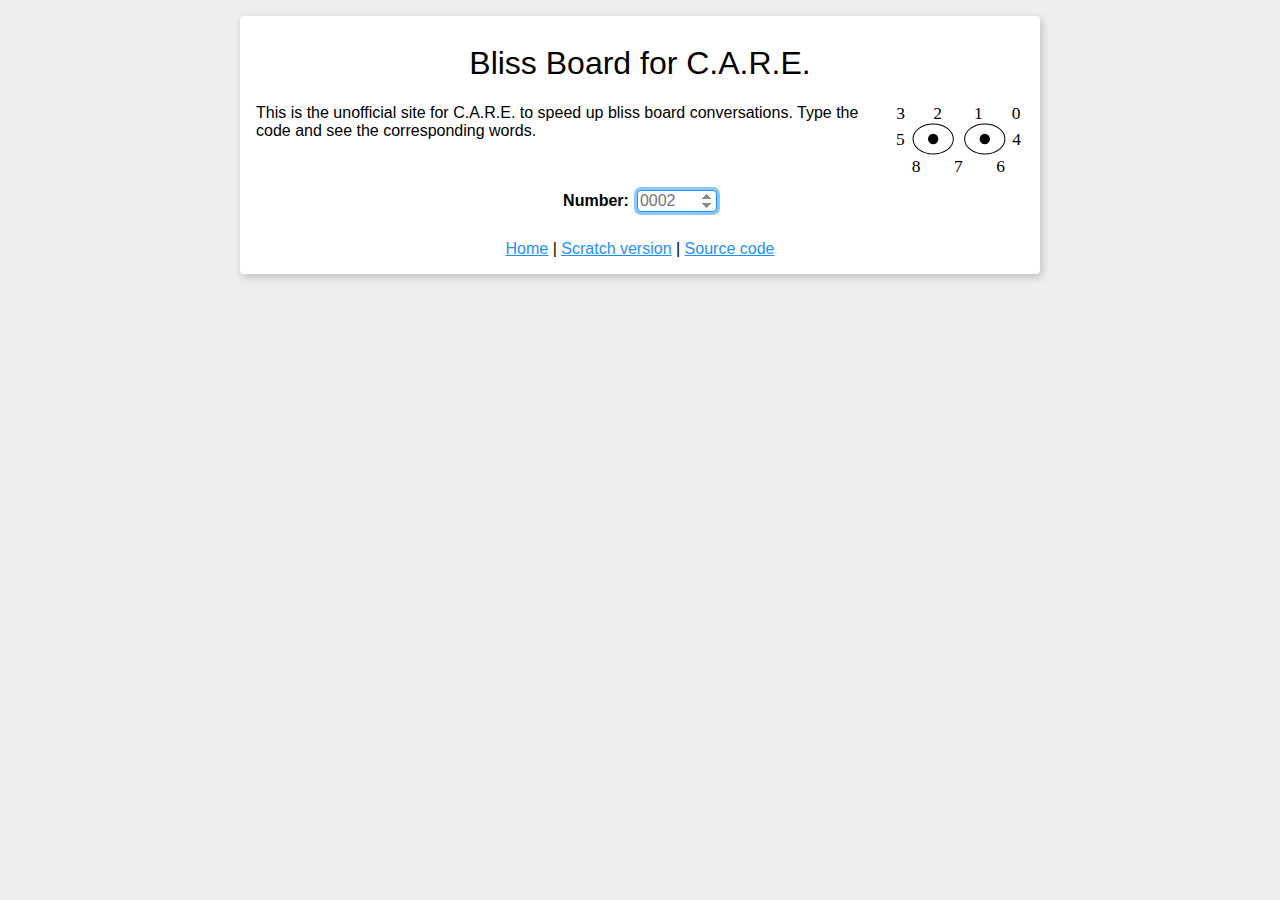
<file: index.html>
<!doctype html>
<html lang="en">
  <head>
    <meta charset="utf-8" />
    <meta name="viewport" content="width=device-width, initial-scale=1.0" />
    <link rel="stylesheet" href="style.css" />
    <title>Bliss Board for C.A.R.E.</title>
  </head>
  <body>
    <div class="content">
      <h1>Bliss Board for C.A.R.E.</h1>
      <div class="description">
        <picture>
          <source
            media="(prefers-color-scheme: dark)"
            srcset="images/eyes-dark.svg"
          />
          <img
            src="images/eyes.svg"
            alt="Eyes surrounded by the digits 0-8."
            class="eyes"
          />
        </picture>
        <p>
          This is the unofficial site for C.A.R.E. to speed up bliss board
          conversations. Type the code and see the corresponding words.
        </p>
      </div>
      <div class="inputDiv">
        <b><label for="input">Number:</label></b>
        <input
          type="number"
          id="input"
          min="0"
          max="2330"
          placeholder="0002"
          autofocus
        />
      </div>
      <h2 id="output"><noscript>Please enable JavaScript</noscript></h2>
      <fieldset id="history">
        <legend>History</legend>
        <ol reversed id="list"></ol>
      </fieldset>
      <footer>
        <a href="https://samq64.github.io">Home</a>
        | <a href="./scratch">Scratch version</a> |
        <a href="https://github.com/Samq64/blissboard">Source code</a>
      </footer>
    </div>
    <script type="module" src="script.js"></script>
  </body>
</html>
</file>
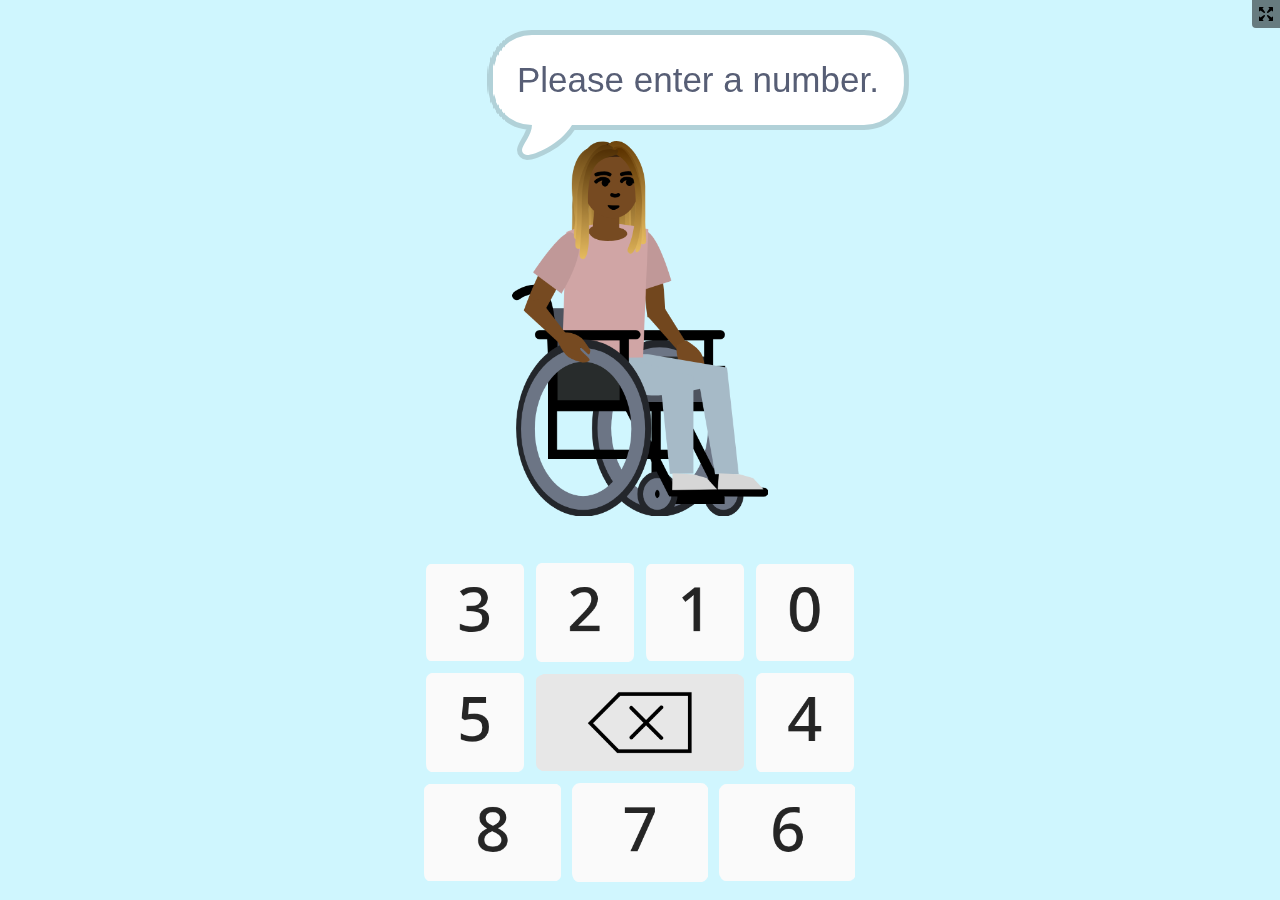
<file: scratch/index.html>
<!DOCTYPE html>
<!-- Created with https://packager.turbowarp.org/ -->
<html>
<head>
  <meta charset="utf-8">
  <meta name="viewport" content="width=device-width, initial-scale=1.0, maximum-scale=1.0, user-scalable=no">
  <!-- We only include this to explicitly loosen the CSP of various packager environments. It does not provide any security. -->
  <meta http-equiv="Content-Security-Policy" content="default-src * 'self' 'unsafe-inline' 'unsafe-eval' data: blob:">
  <title>Scratch Bliss Board for CARE</title>
  <style>
    body {
      color: #000000;
      font-family: sans-serif;
      overflow: hidden;
      margin: 0;
      padding: 0;
    }
    :root, body.is-fullscreen {
      background-color: #cff6fe;
    }
    [hidden] {
      display: none !important;
    }
    h1 {
      font-weight: normal;
    }
    a {
      color: inherit;
      text-decoration: underline;
      cursor: pointer;
    }

    #app, #loading, #error, #launch {
      position: absolute;
      top: 0;
      left: 0;
      width: 100%;
      height: 100%;
    }
    .screen {
      display: flex;
      flex-direction: column;
      align-items: center;
      justify-content: center;
      text-align: center;
      cursor: default;
      user-select: none;
      -webkit-user-select: none;
      background-color: #cff6fe;
    }
    #launch {
      background-color: rgba(0, 0, 0, 0.7);
      cursor: pointer;
    }
    .green-flag {
      width: 80px;
      height: 80px;
      padding: 16px;
      border-radius: 100%;
      background: rgba(255, 255, 255, 0.75);
      border: 3px solid hsla(0, 100%, 100%, 1);
      display: flex;
      justify-content: center;
      align-items: center;
      box-sizing: border-box;
    }
    #loading {
      
    }
    .progress-bar-outer {
      border: 1px solid currentColor;
      height: 10px;
      width: 200px;
      max-width: 200px;
    }
    .progress-bar-inner {
      height: 100%;
      width: 0;
      background-color: currentColor;
    }
    .loading-text, noscript {
      font-weight: normal;
      font-size: 36px;
      margin: 0 0 16px;
    }
    .loading-image {
      margin: 0 0 16px;
    }
    #error-message, #error-stack {
      font-family: monospace;
      max-width: 600px;
      white-space: pre-wrap;
      user-select: text;
      -webkit-user-select: text;
    }
    #error-stack {
      text-align: left;
      max-height: 200px;
      overflow: auto;
    }
    .control-button {
      width: 2rem;
      height: 2rem;
      padding: 0.375rem;
      margin-top: 0.5rem;
      margin-bottom: 0.5rem;
      user-select: none;
      -webkit-user-select: none;
      cursor: pointer;
      border: 0;
      border-radius: 4px;
    }
    .control-button-highlight:hover {
      background: #ff4c4c26;
    }
    .control-button-highlight.active {
      background: #ff4c4c59;
    }
    .fullscreen-button {
      background: white;
    }
    .standalone-fullscreen-button {
      position: absolute;
      top: 0;
      right: 0;
      background-color: rgba(0, 0, 0, 0.5);
      border-radius: 0 0 0 4px;
      padding: 4px;
      cursor: pointer;
    }
    .sc-canvas {
      cursor: auto;
    }
    .sc-monitor-root[data-opcode^="data_"] .sc-monitor-value-color {
      background-color: #ff8c1a;
    }
    .sc-monitor-row-value-outer {
      background-color: #fc662c;
    }
    .sc-monitor-row-value-editing .sc-monitor-row-value-outer {
      background-color: #e25b27;
    }
    
  </style>
  <meta name="theme-color" content="#cff6fe">
  
</head>
<body>
  <div id="app"></div>

  <div id="launch" class="screen" hidden title="Click to start">
    <div class="green-flag">
      <svg viewBox="0 0 16.63 17.5" width="42" height="44">
        <defs><style>.cls-1,.cls-2{fill:#4cbf56;stroke:#45993d;stroke-linecap:round;stroke-linejoin:round;}.cls-2{stroke-width:1.5px;}</style></defs>
        <path class="cls-1" d="M.75,2A6.44,6.44,0,0,1,8.44,2h0a6.44,6.44,0,0,0,7.69,0V12.4a6.44,6.44,0,0,1-7.69,0h0a6.44,6.44,0,0,0-7.69,0"/>
        <line class="cls-2" x1="0.75" y1="16.75" x2="0.75" y2="0.75"/>
      </svg>
    </div>
  </div>

  <div id="loading" class="screen">
    <noscript>Enable JavaScript</noscript>
    <h1 class="loading-text">Loading...</h1>
    
    <div class="progress-bar-outer"><div class="progress-bar-inner" id="loading-inner"></div></div>
  </div>

  <div id="error" class="screen" hidden>
    <h1>Error</h1>
    <details>
      <summary id="error-message"></summary>
      <p id="error-stack"></p>
    </details>
  </div>

  <script src="script.js"></script>
  <script>
    const appElement = document.getElementById('app');
    const launchScreen = document.getElementById('launch');
    const loadingScreen = document.getElementById('loading');
    const loadingInner = document.getElementById('loading-inner');
    const errorScreen = document.getElementById('error');
    const errorScreenMessage = document.getElementById('error-message');
    const errorScreenStack = document.getElementById('error-stack');

    const handleError = (error) => {
      console.error(error);
      if (!errorScreen.hidden) return;
      errorScreen.hidden = false;
      errorScreenMessage.textContent = '' + error;
      let debug = error && error.stack || 'no stack';
      debug += '\nUser agent: ' + navigator.userAgent;
      errorScreenStack.textContent = debug;
    };
    const setProgress = (progress) => {
      if (loadingInner) loadingInner.style.width = progress * 100 + '%';
    };
    const interpolate = (a, b, t) => a + t * (b - a);

    try {
      setProgress(0.1);

      const scaffolding = new Scaffolding.Scaffolding();
      scaffolding.width = 216;
      scaffolding.height = 360;
      scaffolding.resizeMode = "preserve-ratio";
      scaffolding.editableLists = false;
      scaffolding.usePackagedRuntime = true;
      scaffolding.setup();
      scaffolding.appendTo(appElement);

      const vm = scaffolding.vm;
      window.scaffolding = scaffolding;
      window.vm = scaffolding.vm;
      window.Scratch = {
        vm,
        renderer: vm.renderer,
        audioEngine: vm.runtime.audioEngine,
        bitmapAdapter: vm.runtime.v2BitmapAdapter,
        videoProvider: vm.runtime.ioDevices.video.provider
      };

      scaffolding.setUsername("player####".replace(/#/g, () => Math.floor(Math.random() * 10)));
      scaffolding.setAccentColor("#ff4c4c");

      try {
        scaffolding.addCloudProvider(new Scaffolding.Cloud.WebSocketProvider(["wss://clouddata.turbowarp.org","wss://clouddata.turbowarp.xyz"], "p4-@BlissBoard.sb3"));
      } catch (error) {
        console.error(error);
      }

      if (document.fullscreenEnabled || document.webkitFullscreenEnabled) {
        let isFullScreen = !!(document.fullscreenElement || document.webkitFullscreenElement);
        const fullscreenButton = document.createElement('img');
        fullscreenButton.draggable = false;
        fullscreenButton.className = 'control-button fullscreen-button';
        fullscreenButton.addEventListener('click', () => {
          if (isFullScreen) {
            if (document.exitFullscreen) {
              document.exitFullscreen();
            } else if (document.webkitExitFullscreen) {
              document.webkitExitFullscreen();
            }
          } else {
            if (document.body.requestFullscreen) {
              document.body.requestFullscreen();
            } else if (document.body.webkitRequestFullscreen) {
              document.body.webkitRequestFullscreen();
            }
          }
        });
        const otherControlsExist = false;
        const fillColor = otherControlsExist ? '#575E75' : '#000000';
        const updateFullScreen = () => {
          isFullScreen = !!(document.fullscreenElement || document.webkitFullscreenElement);
          document.body.classList.toggle('is-fullscreen', isFullScreen);
          if (isFullScreen) {
            fullscreenButton.src = 'data:image/svg+xml,' + encodeURIComponent('<svg width="20" height="20" xmlns="http://www.w3.org/2000/svg"><g fill="' + fillColor + '" fill-rule="evenodd"><path d="M12.662 3.65l.89.891 3.133-2.374a.815.815 0 011.15.165.819.819 0 010 .986L15.467 6.46l.867.871c.25.25.072.664-.269.664L12.388 8A.397.397 0 0112 7.611V3.92c0-.341.418-.514.662-.27M7.338 16.35l-.89-.89-3.133 2.374a.817.817 0 01-1.15-.166.819.819 0 010-.985l2.37-3.143-.87-.871a.387.387 0 01.27-.664L7.612 12a.397.397 0 01.388.389v3.692a.387.387 0 01-.662.27M7.338 3.65l-.89.891-3.133-2.374a.815.815 0 00-1.15.165.819.819 0 000 .986l2.37 3.142-.87.871a.387.387 0 00.27.664L7.612 8A.397.397 0 008 7.611V3.92a.387.387 0 00-.662-.27M12.662 16.35l.89-.89 3.133 2.374a.817.817 0 001.15-.166.819.819 0 000-.985l-2.368-3.143.867-.871a.387.387 0 00-.269-.664L12.388 12a.397.397 0 00-.388.389v3.692c0 .342.418.514.662.27"/></g></svg>');
          } else {
            fullscreenButton.src = 'data:image/svg+xml,' + encodeURIComponent('<svg width="20" height="20" xmlns="http://www.w3.org/2000/svg"><g fill="' + fillColor + '" fill-rule="evenodd"><path d="M16.338 7.35l-.89-.891-3.133 2.374a.815.815 0 01-1.15-.165.819.819 0 010-.986l2.368-3.142-.867-.871a.387.387 0 01.269-.664L16.612 3a.397.397 0 01.388.389V7.08a.387.387 0 01-.662.27M3.662 12.65l.89.89 3.133-2.374a.817.817 0 011.15.166.819.819 0 010 .985l-2.37 3.143.87.871c.248.25.071.664-.27.664L3.388 17A.397.397 0 013 16.611V12.92c0-.342.418-.514.662-.27M3.662 7.35l.89-.891 3.133 2.374a.815.815 0 001.15-.165.819.819 0 000-.986L6.465 4.54l.87-.871a.387.387 0 00-.27-.664L3.388 3A.397.397 0 003 3.389V7.08c0 .341.418.514.662.27M16.338 12.65l-.89.89-3.133-2.374a.817.817 0 00-1.15.166.819.819 0 000 .985l2.368 3.143-.867.871a.387.387 0 00.269.664l3.677.005a.397.397 0 00.388-.389V12.92a.387.387 0 00-.662-.27"/></g></svg>');
          }
        };
        updateFullScreen();
        document.addEventListener('fullscreenchange', updateFullScreen);
        document.addEventListener('webkitfullscreenchange', updateFullScreen);
        if (otherControlsExist) {
          fullscreenButton.className = 'control-button fullscreen-button';
          scaffolding.addControlButton({
            element: fullscreenButton,
            where: 'top-right'
          });
        } else {
          fullscreenButton.className = 'standalone-fullscreen-button';
          document.body.appendChild(fullscreenButton);
        }
      }

      vm.setTurboMode(false);
      if (vm.setInterpolation) vm.setInterpolation(false);
      if (vm.setFramerate) vm.setFramerate(30);
      if (vm.renderer.setUseHighQualityRender) vm.renderer.setUseHighQualityRender(false);
      if (vm.setRuntimeOptions) vm.setRuntimeOptions({
        fencing: true,
        miscLimits: true,
        maxClones: 300,
      });
      if (vm.setCompilerOptions) vm.setCompilerOptions({
        enabled: true,
        warpTimer: false
      });
      if (vm.renderer.setMaxTextureDimension) vm.renderer.setMaxTextureDimension(2048);

      // enforcePrivacy threat model only makes sense in the editor
      if (vm.runtime.setEnforcePrivacy) vm.runtime.setEnforcePrivacy(false);

      if (typeof ScaffoldingAddons !== 'undefined') {
        ScaffoldingAddons.run(scaffolding, {"gamepad":false,"pointerlock":false,"specialCloudBehaviors":false,"unsafeCloudBehaviors":false,"pause":false});
      }

      scaffolding.setExtensionSecurityManager({
        getSandboxMode: () => 'unsandboxed',
        canLoadExtensionFromProject: () => true
      });
      for (const extension of ["data:text/javascript;,(function(Scratch)%20%7B%20%2F%2F%20Name%3A%20Utilities%0A%2F%2F%20ID%3A%20utilities%0A%2F%2F%20Description%3A%20A%20bunch%20of%20interesting%20blocks.%0A%2F%2F%20Original%3A%20Sheep_maker%20%3Chttps%3A%2F%2Fscratch.mit.edu%2Fusers%2FSheep_maker%2F%3E%0A%2F%2F%20License%3A%20MIT%20AND%20MPL-2.0%0A%0A%2F*!%0A%20*%20This%20is%20based%20on%3A%0A%20*%20https%3A%2F%2Fgithub.com%2FSheepTester%2Fsheeptester.github.io%2Fblob%2Fmaster%2Fjavascripts%2Futilities.js%0A%20*%0A%20*%20Original%20license%3A%0A%20*%20MIT%20License%0A%20*%0A%20*%20Copyright%20(c)%202021%20Sean%0A%20*%0A%20*%20Permission%20is%20hereby%20granted%2C%20free%20of%20charge%2C%20to%20any%20person%20obtaining%20a%20copy%0A%20*%20of%20this%20software%20and%20associated%20documentation%20files%20(the%20%22Software%22)%2C%20to%20deal%0A%20*%20in%20the%20Software%20without%20restriction%2C%20including%20without%20limitation%20the%20rights%0A%20*%20to%20use%2C%20copy%2C%20modify%2C%20merge%2C%20publish%2C%20distribute%2C%20sublicense%2C%20and%2For%20sell%0A%20*%20copies%20of%20the%20Software%2C%20and%20to%20permit%20persons%20to%20whom%20the%20Software%20is%0A%20*%20furnished%20to%20do%20so%2C%20subject%20to%20the%20following%20conditions%3A%0A%20*%0A%20*%20The%20above%20copyright%20notice%20and%20this%20permission%20notice%20shall%20be%20included%20in%20all%0A%20*%20copies%20or%20substantial%20portions%20of%20the%20Software.%0A%20*%0A%20*%20THE%20SOFTWARE%20IS%20PROVIDED%20%22AS%20IS%22%2C%20WITHOUT%20WARRANTY%20OF%20ANY%20KIND%2C%20EXPRESS%20OR%0A%20*%20IMPLIED%2C%20INCLUDING%20BUT%20NOT%20LIMITED%20TO%20THE%20WARRANTIES%20OF%20MERCHANTABILITY%2C%0A%20*%20FITNESS%20FOR%20A%20PARTICULAR%20PURPOSE%20AND%20NONINFRINGEMENT.%20IN%20NO%20EVENT%20SHALL%20THE%0A%20*%20AUTHORS%20OR%20COPYRIGHT%20HOLDERS%20BE%20LIABLE%20FOR%20ANY%20CLAIM%2C%20DAMAGES%20OR%20OTHER%0A%20*%20LIABILITY%2C%20WHETHER%20IN%20AN%20ACTION%20OF%20CONTRACT%2C%20TORT%20OR%20OTHERWISE%2C%20ARISING%20FROM%2C%0A%20*%20OUT%20OF%20OR%20IN%20CONNECTION%20WITH%20THE%20SOFTWARE%20OR%20THE%20USE%20OR%20OTHER%20DEALINGS%20IN%20THE%0A%20*%20SOFTWARE.%0A%20*%2F%0A%0A%2F*%20generated%20l10n%20code%20*%2FScratch.translate.setup(%7B%22de%22%3A%7B%22_Utilities%22%3A%22Verschiedene%20Bl%C3%B6cke%22%7D%2C%22fi%22%3A%7B%22_Utilities%22%3A%22Ty%C3%B6kalut%22%2C%22_%5BPATH%5D%20of%20%5BJSON_STRING%5D%22%3A%22%5BPATH%5D%20JSON-koodissa%20%5BJSON_STRING%5D%22%2C%22_clamp%20%5BINPUT%5D%20between%20%5BMIN%5D%20and%20%5BMAX%5D%22%3A%22rajoita%20%5BINPUT%5D%20v%C3%A4lille%20%5BMIN%5D%20%E2%80%93%20%5BMAX%5D%22%2C%22_content%20from%20%5BURL%5D%22%3A%22sis%C3%A4lt%C3%B6%20URL-osoitteesta%20%5BURL%5D%22%2C%22_current%20millisecond%22%3A%22nykyinen%20millisekunti%22%2C%22_false%22%3A%22ep%C3%A4tosi%22%2C%22_if%20%5BA%5D%20then%20%5BB%5D%20else%20%5BC%5D%22%3A%22jos%20%5BA%5D%2C%20niin%20%5BB%5D%20tai%20muuten%20%5BC%5D%22%2C%22_is%20%5BA%5D%20exactly%20%5BB%5D%3F%22%3A%22onko%20%5BA%5D%20tarkalleen%20%5BB%5D%3F%22%2C%22_letters%20%5BSTART%5D%20to%20%5BEND%5D%20of%20%5BSTRING%5D%22%3A%22merkkijonon%20%5BSTRING%5D%20merkit%20%5BSTART%5D%20%E2%80%93%20%5BEND%5D%22%2C%22_newline%20character%22%3A%22uusi%20rivi%22%2C%22_pi%22%3A%22pii%22%2C%22_replace%20%5BSTRING%5D%20using%20the%20rule%20%5BREGEX%5D%20with%20%5BNEWSTRING%5D%22%3A%22korvaa%20%5BREGEX%5D%20merkkijonolla%20%5BNEWSTRING%5D%20merkkijonossa%20%5BSTRING%5D%22%2C%22_true%22%3A%22tosi%22%7D%2C%22it%22%3A%7B%22_Utilities%22%3A%22Utilit%C3%A0%22%2C%22_newline%20character%22%3A%22carattere%20accapo%22%2C%22_pi%22%3A%22pi%20greco%22%7D%2C%22ja%22%3A%7B%22_Utilities%22%3A%22%E3%83%A6%E3%83%BC%E3%83%86%E3%82%A3%E3%83%AA%E3%83%86%E3%82%A3%22%2C%22_%5BPATH%5D%20of%20%5BJSON_STRING%5D%22%3A%22%5BJSON_STRING%5D%E3%81%AE%5BPATH%5D%22%2C%22_clamp%20%5BINPUT%5D%20between%20%5BMIN%5D%20and%20%5BMAX%5D%22%3A%22%5BINPUT%5D%E3%82%92%5BMIN%5D%E3%81%8B%E3%82%89%5BMAX%5D%E3%81%BE%E3%81%A7%E3%81%A7%E8%A1%A8%E3%81%99%22%2C%22_content%20from%20%5BURL%5D%22%3A%22%5BURL%5D%E3%81%8B%E3%82%89%E3%81%AE%E3%82%B3%E3%83%B3%E3%83%86%E3%83%B3%E3%83%84%22%2C%22_current%20millisecond%22%3A%22%E7%8F%BE%E5%9C%A8%E3%81%AE%E3%83%9F%E3%83%AA%E7%A7%92%22%2C%22_false%22%3A%22%E5%81%BD%22%2C%22_if%20%5BA%5D%20then%20%5BB%5D%20else%20%5BC%5D%22%3A%22%E3%82%82%E3%81%97%5BA%5D%E3%81%AA%E3%82%89%5BB%5D%E3%81%A7%E3%81%AA%E3%81%91%E3%82%8C%E3%81%B0%5BC%5D%22%2C%22_is%20%5BA%5D%20exactly%20%5BB%5D%3F%22%3A%22%5BA%5D%E3%81%8C%5BB%5D%E3%81%A8%E5%90%8C%E4%B8%80%22%2C%22_letters%20%5BSTART%5D%20to%20%5BEND%5D%20of%20%5BSTRING%5D%22%3A%22%5BSTRING%5D%E3%81%AE%5BSTART%5D%E3%81%8B%E3%82%89%5BEND%5D%E7%95%AA%E7%9B%AE%22%2C%22_newline%20character%22%3A%22%E6%94%B9%E8%A1%8C%E6%96%87%E5%AD%97%22%2C%22_pi%22%3A%22%CF%80%22%2C%22_replace%20%5BSTRING%5D%20using%20the%20rule%20%5BREGEX%5D%20with%20%5BNEWSTRING%5D%22%3A%22%5BSTRING%5D%E3%81%AE%5BREGEX%5D%E3%82%92%5BNEWSTRING%5D%E3%81%AB%E7%BD%AE%E3%81%8D%E6%8F%9B%E3%81%88%E3%82%8B%22%2C%22_true%22%3A%22%E7%9C%9F%22%7D%2C%22ko%22%3A%7B%22_Utilities%22%3A%22%EC%9C%A0%ED%8B%B8%EB%A6%AC%ED%8B%B0%22%2C%22_%5BPATH%5D%20of%20%5BJSON_STRING%5D%22%3A%22%5BJSON_STRING%5D%EC%97%90%EC%84%9C%20%5BPATH%5D%22%2C%22_clamp%20%5BINPUT%5D%20between%20%5BMIN%5D%20and%20%5BMAX%5D%22%3A%22%5BINPUT%5D%20%EA%B0%92%EC%9D%84%20%5BMIN%5D%EB%B6%80%ED%84%B0%20%5BMAX%5D%EA%B9%8C%EC%A7%80%20%EB%B2%94%EC%9C%84%EB%A1%9C%20%EC%A0%9C%ED%95%9C%22%2C%22_content%20from%20%5BURL%5D%22%3A%22%5BURL%5D%EC%9D%98%20%EB%82%B4%EC%9A%A9%22%2C%22_current%20millisecond%22%3A%22%ED%98%84%EC%9E%AC%20%EB%B0%80%EB%A6%AC%EC%B4%88%22%2C%22_false%22%3A%22%EA%B1%B0%EC%A7%93%22%2C%22_if%20%5BA%5D%20then%20%5BB%5D%20else%20%5BC%5D%22%3A%22%5BA%5D%20(%EC%9D%B4)%EB%9D%BC%EB%A9%B4%20%5BB%5D%20%EC%95%84%EB%8B%88%EB%A9%B4%20%5BC%5D%22%2C%22_is%20%5BA%5D%20exactly%20%5BB%5D%3F%22%3A%22%5BA%5D%EC%9D%B4(%EA%B0%80)%20%5BB%5D%EC%99%80(%EA%B3%BC)%20%EC%9D%BC%EC%B9%98%ED%95%98%EB%8A%94%EA%B0%80%3F%22%2C%22_letters%20%5BSTART%5D%20to%20%5BEND%5D%20of%20%5BSTRING%5D%22%3A%22%5BSTRING%5D%EC%9D%98%20%5BSTART%5D%EB%B6%80%ED%84%B0%20%5BEND%5D%EA%B9%8C%EC%A7%80%EC%9D%98%20%EA%B8%80%EC%9E%90%22%2C%22_newline%20character%22%3A%22%EC%A4%84%EB%B0%94%EA%BF%88%20%EB%AC%B8%EC%9E%90%22%2C%22_true%22%3A%22%EC%B0%B8%22%7D%2C%22nb%22%3A%7B%22_Utilities%22%3A%22Verkt%C3%B8y%22%2C%22_true%22%3A%22sann%22%7D%2C%22nl%22%3A%7B%22_Utilities%22%3A%22Utiliteiten%22%2C%22_%5BPATH%5D%20of%20%5BJSON_STRING%5D%22%3A%22%5BPATH%5D%20van%20%5BJSON_STRING%5D%22%2C%22_clamp%20%5BINPUT%5D%20between%20%5BMIN%5D%20and%20%5BMAX%5D%22%3A%22klem%20%5BINPUT%5D%20tussen%20%5BMIN%5D%20en%20%5BMAX%5D%22%2C%22_current%20millisecond%22%3A%22huidige%20milliseconde%22%2C%22_false%22%3A%22onwaar%22%2C%22_if%20%5BA%5D%20then%20%5BB%5D%20else%20%5BC%5D%22%3A%22als%20%5BA%5D%20dan%20%5BB%5D%20anders%20%5BC%5D%22%2C%22_is%20%5BA%5D%20exactly%20%5BB%5D%3F%22%3A%22is%20%5BA%5D%20precies%20%5BB%5D%3F%22%2C%22_letters%20%5BSTART%5D%20to%20%5BEND%5D%20of%20%5BSTRING%5D%22%3A%22letters%20%5BSTART%5D%20t%2Fm%20%5BEND%5D%20van%20%5BSTRING%5D%22%2C%22_newline%20character%22%3A%22nieuwregelteken%22%2C%22_replace%20%5BSTRING%5D%20using%20the%20rule%20%5BREGEX%5D%20with%20%5BNEWSTRING%5D%22%3A%22vervang%20%5BSTRING%5D%20met%20regel%20%5BREGEX%5D%20door%20%5BNEWSTRING%5D%22%2C%22_true%22%3A%22waar%22%7D%2C%22pl%22%3A%7B%22_false%22%3A%22fa%C5%82sz%22%7D%2C%22ru%22%3A%7B%22_Utilities%22%3A%22%D0%A3%D1%82%D0%B8%D0%BB%D0%B8%D1%82%D1%8B%22%2C%22_%5BPATH%5D%20of%20%5BJSON_STRING%5D%22%3A%22%5BPATH%5D%20%D0%B8%D0%B7%20%5BJSON_STRING%5D%22%2C%22_clamp%20%5BINPUT%5D%20between%20%5BMIN%5D%20and%20%5BMAX%5D%22%3A%22%D0%B7%D0%B0%D0%B6%D0%B8%D0%BC%20%5BINPUT%5D%20%D0%BC%D0%B5%D0%B6%D0%B4%D1%83%20%5BMIN%5D%20%D0%B8%20%5BMAX%5D%22%2C%22_content%20from%20%5BURL%5D%22%3A%22%D0%BA%D0%BE%D0%BD%D1%82%D0%B5%D0%BD%D1%82%20%D0%B8%D0%B7%20%5BURL%5D%22%2C%22_current%20millisecond%22%3A%22%D1%82%D0%B5%D0%BA%D1%83%D1%89%D0%B8%D0%B5%20%D0%BC%D0%B8%D0%BB%D0%BB%D0%B8%D1%81%D0%B5%D0%BA%D1%83%D0%BD%D0%B4%D1%8B%22%2C%22_false%22%3A%22%D0%BD%D0%B5%D1%82%22%2C%22_if%20%5BA%5D%20then%20%5BB%5D%20else%20%5BC%5D%22%3A%22%D0%B5%D1%81%D0%BB%D0%B8%20%5BA%5D%20%D1%82%D0%BE%D0%B3%D0%B4%D0%B0%20%5BB%5D%20%D0%B8%D0%BD%D0%B0%D1%87%D0%B5%20%5BC%5D%22%2C%22_is%20%5BA%5D%20exactly%20%5BB%5D%3F%22%3A%22%5BA%5D%20%D1%82%D0%BE%D1%87%D0%BD%D0%BE%20%D0%BB%D0%B8%20%5BB%5D%3F%22%2C%22_letters%20%5BSTART%5D%20to%20%5BEND%5D%20of%20%5BSTRING%5D%22%3A%22%D0%B1%D1%83%D0%BA%D0%B2%D1%8B%20%D1%81%20%5BSTART%5D%20%D0%B4%D0%BE%20%5BEND%5D%20%D0%B2%20%D1%81%D1%82%D1%80%D0%BE%D0%BA%D0%B5%20%5BSTRING%5D%22%2C%22_newline%20character%22%3A%22%D1%81%D0%B8%D0%BC%D0%B2%D0%BE%D0%BB%20%D0%BD%D0%BE%D0%B2%D0%BE%D0%B9%20%D1%81%D1%82%D1%80%D0%BE%D0%BA%D0%B8%22%2C%22_pi%22%3A%22%D0%BF%D0%B8%22%2C%22_replace%20%5BSTRING%5D%20using%20the%20rule%20%5BREGEX%5D%20with%20%5BNEWSTRING%5D%22%3A%22%D0%B7%D0%B0%D0%BC%D0%B5%D0%BD%D0%B8%D1%82%D1%8C%20%5BSTRING%5D%20%D0%B8%D1%81%D0%BF%D0%BE%D0%BB%D1%8C%D0%B7%D1%83%D1%8F%20%D0%BF%D1%80%D0%B0%D0%B2%D0%B8%D0%BB%D0%BE%20%5BREGEX%5D%20%D1%81%20%5BNEWSTRING%5D%22%2C%22_true%22%3A%22%D0%B4%D0%B0%22%7D%2C%22uk%22%3A%7B%22_newline%20character%22%3A%22%D1%81%D0%B8%D0%BC%D0%B2%D0%BE%D0%BB%20%D0%BF%D0%B5%D1%80%D0%B5%D0%BD%D0%BE%D1%81%D1%83%20%D1%81%D1%82%D1%80%D0%BE%D0%BA%D0%B8%22%7D%2C%22zh-cn%22%3A%7B%22_Utilities%22%3A%22%E5%B7%A5%E5%85%B7%22%2C%22_%5BPATH%5D%20of%20%5BJSON_STRING%5D%22%3A%22%5BJSON_STRING%5D%E4%B8%AD%E7%9A%84%5BPATH%5D%22%2C%22_clamp%20%5BINPUT%5D%20between%20%5BMIN%5D%20and%20%5BMAX%5D%22%3A%22%5BMIN%5D%E5%88%B0%5BMAX%5D%E4%B9%8B%E9%97%B4%E7%9A%84%5BINPUT%5D%22%2C%22_content%20from%20%5BURL%5D%22%3A%22%E6%9D%A5%E8%87%AA%5BURL%5D%E7%9A%84%E5%86%85%E5%AE%B9%22%2C%22_current%20millisecond%22%3A%22%E5%BD%93%E5%89%8D%E6%AF%AB%E7%A7%92%22%2C%22_false%22%3A%22%E5%81%87%22%2C%22_if%20%5BA%5D%20then%20%5BB%5D%20else%20%5BC%5D%22%3A%22%5BA%5D%EF%BC%9F%5BB%5D%EF%BC%9A%5BC%5D%22%2C%22_is%20%5BA%5D%20exactly%20%5BB%5D%3F%22%3A%22%5BA%5D%3D%3D%3D%5BB%5D%22%2C%22_letters%20%5BSTART%5D%20to%20%5BEND%5D%20of%20%5BSTRING%5D%22%3A%22%5BSTRING%5D%E7%9A%84%E7%AC%AC%5BSTART%5D%E5%88%B0%E7%AC%AC%5BEND%5D%E4%BD%8D%22%2C%22_newline%20character%22%3A%22%E6%8D%A2%E8%A1%8C%E7%AC%A6%22%2C%22_pi%22%3A%22%CF%80%22%2C%22_replace%20%5BSTRING%5D%20using%20the%20rule%20%5BREGEX%5D%20with%20%5BNEWSTRING%5D%22%3A%22%E4%BB%A5%E8%A7%84%E5%88%99%5BREGEX%5D%E6%9B%BF%E6%8D%A2%5BSTRING%5D%E4%B8%BA%5BNEWSTRING%5D%22%2C%22_true%22%3A%22%E7%9C%9F%22%7D%7D)%3B%2F*%20end%20generated%20l10n%20code%20*%2F(function%20(Scratch)%20%7B%0A%20%20%22use%20strict%22%3B%0A%0A%20%20const%20icon%20%3D%0A%20%20%20%20%22data%3Aimage%2Fpng%3Bbase64%2CiVBORw0KGgoAAAANSUhEUgAAABgAAAAYCAYAAADgdz34AAADTUlEQVRIS63VTWgUZxgH8P%2B7Mzsf%2B2U2SrPJKBoEA1WKUMzupaKHpgoetadCnaBN9FRaLLRQEW17KKIed1V21dJLbU%2FFRqiixx219NDaVi%2BNmnWNZT%2Bcze7Ozsf7yoxEYpnMRJI5DQzP%2B5v3P8%2F7DEHANVHM7iXAVyAkwQCNgZYjDp3KH7jzZ1DdwmckBLirrE29KQgcTNOBZTrQdYP2es631LSPnp34zQqDlgTIcvTlOowxNBsG6o3uHw6he899eOt%2BEBIGeBHxUW5ElDjEYwKSKdFbzzAsVB61%2Fq4lWlsvv3%2FXXAwJBOaL9pe29slE3MgoOSHF%2BN0DAwnwfASNehe1WudkYVw7sixgYfFkMXtSikU%2FVZQU3LhmHjVZ17Sz59Tbt%2F2QJe3glUIGMnEhe3PgjcR2Ny5dN%2FDf0873ebX8gS%2FwshUBUMK%2BPKveuhzWGZPF0fdiceHq4FAK3a6FyoyuFca13GKA14ruw8qM%2FldhXNscBnz03duDUSY83jCchu04ePBvs5ZXtTW%2BwGQpW12%2FIZ1xP9r0dAM9g2bOH9Rmg5DDpW0ZwvFVD7CpW1ctqNqQP1DM%2FZJRErvdFqw%2BbqHdMccKqvZr4AEsbdsVj4lTbkTttolqtXWloGp7FtlB7uv%2B1fIX6bSM9pyJJ9W5a3m1PAYC5ou4H7mUvT44mNwZTwio17to1Dsn8qp21Bc4cGl0WCLcP%2BvW9wkRQrxddNrW6cyw9NmxnTfthUX7ftgs9LcTP8dkfmxIWeW16cOHTdO22EheLU8v2qYTxezn6bT8zeo1MS%2FT2dk5GB3rHgNOMd6%2BSsFxnE3eJcAnohwdUZQkQAjqtTYadePHwri2L%2FCgHbuxg3%2FywPhdUZJbJOnF3GnpPS9fw7ABAkgij3h8flS46REYPRvVig5KoebV8oXAg3bw4ugmjkV%2B6u%2BXt%2FT1SSDE%2Fwy6sTxrdiHHBYgCH4q8ssqLjOPHZYk%2FkkiKEUHg4Y5qBgbLpDBNG62W5Rhde4rjsGdISUEUgxHf1zx0MfsWdTBGCHIAeQeABbAyBdPmfziTpdz%2BSASlMOT1Z9GCoJeCLAtwrTBk2UAYsiKAH%2BJN2YreXDHg%2FwilzJ3Oz1YUmEcYY2fce0LIx88BFi6vvp70RPYAAAAASUVORK5CYII%3D%22%3B%0A%0A%20%20class%20Utilities%20%7B%0A%20%20%20%20getInfo()%20%7B%0A%20%20%20%20%20%20return%20%7B%0A%20%20%20%20%20%20%20%20id%3A%20%22utilities%22%2C%0A%20%20%20%20%20%20%20%20name%3A%20Scratch.translate(%22Utilities%22)%2C%0A%0A%20%20%20%20%20%20%20%20color1%3A%20%22%238BC34A%22%2C%0A%20%20%20%20%20%20%20%20color2%3A%20%22%237CB342%22%2C%0A%20%20%20%20%20%20%20%20color3%3A%20%22%23689F38%22%2C%0A%0A%20%20%20%20%20%20%20%20menuIconURI%3A%20icon%2C%0A%0A%20%20%20%20%20%20%20%20blocks%3A%20%5B%0A%20%20%20%20%20%20%20%20%20%20%7B%0A%20%20%20%20%20%20%20%20%20%20%20%20opcode%3A%20%22isExactly%22%2C%0A%0A%20%20%20%20%20%20%20%20%20%20%20%20blockType%3A%20Scratch.BlockType.BOOLEAN%2C%0A%0A%20%20%20%20%20%20%20%20%20%20%20%20text%3A%20Scratch.translate(%22is%20%5BA%5D%20exactly%20%5BB%5D%3F%22)%2C%0A%20%20%20%20%20%20%20%20%20%20%20%20arguments%3A%20%7B%0A%20%20%20%20%20%20%20%20%20%20%20%20%20%20A%3A%20%7B%0A%20%20%20%20%20%20%20%20%20%20%20%20%20%20%20%20type%3A%20Scratch.ArgumentType.STRING%2C%0A%20%20%20%20%20%20%20%20%20%20%20%20%20%20%20%20defaultValue%3A%20%22apple%22%2C%0A%20%20%20%20%20%20%20%20%20%20%20%20%20%20%7D%2C%0A%20%20%20%20%20%20%20%20%20%20%20%20%20%20B%3A%20%7B%0A%20%20%20%20%20%20%20%20%20%20%20%20%20%20%20%20type%3A%20Scratch.ArgumentType.STRING%2C%0A%20%20%20%20%20%20%20%20%20%20%20%20%20%20%20%20defaultValue%3A%20%22APPLE%22%2C%0A%20%20%20%20%20%20%20%20%20%20%20%20%20%20%7D%2C%0A%20%20%20%20%20%20%20%20%20%20%20%20%7D%2C%0A%20%20%20%20%20%20%20%20%20%20%7D%2C%0A%20%20%20%20%20%20%20%20%20%20%7B%0A%20%20%20%20%20%20%20%20%20%20%20%20opcode%3A%20%22isLessOrEqual%22%2C%0A%0A%20%20%20%20%20%20%20%20%20%20%20%20blockType%3A%20Scratch.BlockType.BOOLEAN%2C%0A%0A%20%20%20%20%20%20%20%20%20%20%20%20%2F%2F%20eslint-disable-next-line%20extension%2Fshould-translate%0A%20%20%20%20%20%20%20%20%20%20%20%20text%3A%20%22%5BA%5D%20%3C%3D%20%5BB%5D%22%2C%0A%20%20%20%20%20%20%20%20%20%20%20%20arguments%3A%20%7B%0A%20%20%20%20%20%20%20%20%20%20%20%20%20%20A%3A%20%7B%0A%20%20%20%20%20%20%20%20%20%20%20%20%20%20%20%20type%3A%20Scratch.ArgumentType.NUMBER%2C%0A%20%20%20%20%20%20%20%20%20%20%20%20%20%20%7D%2C%0A%20%20%20%20%20%20%20%20%20%20%20%20%20%20B%3A%20%7B%0A%20%20%20%20%20%20%20%20%20%20%20%20%20%20%20%20type%3A%20Scratch.ArgumentType.NUMBER%2C%0A%20%20%20%20%20%20%20%20%20%20%20%20%20%20%20%20defaultValue%3A%2050%2C%0A%20%20%20%20%20%20%20%20%20%20%20%20%20%20%7D%2C%0A%20%20%20%20%20%20%20%20%20%20%20%20%7D%2C%0A%20%20%20%20%20%20%20%20%20%20%7D%2C%0A%20%20%20%20%20%20%20%20%20%20%7B%0A%20%20%20%20%20%20%20%20%20%20%20%20opcode%3A%20%22isMoreOrEqual%22%2C%0A%0A%20%20%20%20%20%20%20%20%20%20%20%20blockType%3A%20Scratch.BlockType.BOOLEAN%2C%0A%0A%20%20%20%20%20%20%20%20%20%20%20%20%2F%2F%20eslint-disable-next-line%20extension%2Fshould-translate%0A%20%20%20%20%20%20%20%20%20%20%20%20text%3A%20%22%5BA%5D%20%3E%3D%20%5BB%5D%22%2C%0A%20%20%20%20%20%20%20%20%20%20%20%20arguments%3A%20%7B%0A%20%20%20%20%20%20%20%20%20%20%20%20%20%20A%3A%20%7B%0A%20%20%20%20%20%20%20%20%20%20%20%20%20%20%20%20type%3A%20Scratch.ArgumentType.NUMBER%2C%0A%20%20%20%20%20%20%20%20%20%20%20%20%20%20%7D%2C%0A%20%20%20%20%20%20%20%20%20%20%20%20%20%20B%3A%20%7B%0A%20%20%20%20%20%20%20%20%20%20%20%20%20%20%20%20type%3A%20Scratch.ArgumentType.NUMBER%2C%0A%20%20%20%20%20%20%20%20%20%20%20%20%20%20%20%20defaultValue%3A%2050%2C%0A%20%20%20%20%20%20%20%20%20%20%20%20%20%20%7D%2C%0A%20%20%20%20%20%20%20%20%20%20%20%20%7D%2C%0A%20%20%20%20%20%20%20%20%20%20%7D%2C%0A%20%20%20%20%20%20%20%20%20%20%7B%0A%20%20%20%20%20%20%20%20%20%20%20%20opcode%3A%20%22trueBlock%22%2C%0A%20%20%20%20%20%20%20%20%20%20%20%20blockType%3A%20Scratch.BlockType.BOOLEAN%2C%0A%20%20%20%20%20%20%20%20%20%20%20%20text%3A%20Scratch.translate(%7B%0A%20%20%20%20%20%20%20%20%20%20%20%20%20%20default%3A%20%22true%22%2C%0A%20%20%20%20%20%20%20%20%20%20%20%20%20%20description%3A%20%22Block%20that%20returns%20true%22%2C%0A%20%20%20%20%20%20%20%20%20%20%20%20%7D)%2C%0A%20%20%20%20%20%20%20%20%20%20%20%20disableMonitor%3A%20true%2C%0A%20%20%20%20%20%20%20%20%20%20%7D%2C%0A%20%20%20%20%20%20%20%20%20%20%7B%0A%20%20%20%20%20%20%20%20%20%20%20%20opcode%3A%20%22falseBlock%22%2C%0A%20%20%20%20%20%20%20%20%20%20%20%20blockType%3A%20Scratch.BlockType.BOOLEAN%2C%0A%20%20%20%20%20%20%20%20%20%20%20%20text%3A%20Scratch.translate(%7B%0A%20%20%20%20%20%20%20%20%20%20%20%20%20%20default%3A%20%22false%22%2C%0A%20%20%20%20%20%20%20%20%20%20%20%20%20%20description%3A%20%22Block%20that%20returns%20false%22%2C%0A%20%20%20%20%20%20%20%20%20%20%20%20%7D)%2C%0A%20%20%20%20%20%20%20%20%20%20%20%20disableMonitor%3A%20true%2C%0A%20%20%20%20%20%20%20%20%20%20%7D%2C%0A%20%20%20%20%20%20%20%20%20%20%7B%0A%20%20%20%20%20%20%20%20%20%20%20%20opcode%3A%20%22exponent%22%2C%0A%0A%20%20%20%20%20%20%20%20%20%20%20%20blockType%3A%20Scratch.BlockType.REPORTER%2C%0A%0A%20%20%20%20%20%20%20%20%20%20%20%20%2F%2F%20eslint-disable-next-line%20extension%2Fshould-translate%0A%20%20%20%20%20%20%20%20%20%20%20%20text%3A%20%22%5BA%5D%20%5E%20%5BB%5D%22%2C%0A%20%20%20%20%20%20%20%20%20%20%20%20arguments%3A%20%7B%0A%20%20%20%20%20%20%20%20%20%20%20%20%20%20A%3A%20%7B%0A%20%20%20%20%20%20%20%20%20%20%20%20%20%20%20%20type%3A%20Scratch.ArgumentType.NUMBER%2C%0A%20%20%20%20%20%20%20%20%20%20%20%20%20%20%7D%2C%0A%20%20%20%20%20%20%20%20%20%20%20%20%20%20B%3A%20%7B%0A%20%20%20%20%20%20%20%20%20%20%20%20%20%20%20%20type%3A%20Scratch.ArgumentType.NUMBER%2C%0A%20%20%20%20%20%20%20%20%20%20%20%20%20%20%7D%2C%0A%20%20%20%20%20%20%20%20%20%20%20%20%7D%2C%0A%20%20%20%20%20%20%20%20%20%20%7D%2C%0A%20%20%20%20%20%20%20%20%20%20%7B%0A%20%20%20%20%20%20%20%20%20%20%20%20opcode%3A%20%22pi%22%2C%0A%20%20%20%20%20%20%20%20%20%20%20%20blockType%3A%20Scratch.BlockType.REPORTER%2C%0A%20%20%20%20%20%20%20%20%20%20%20%20text%3A%20Scratch.translate(%7B%0A%20%20%20%20%20%20%20%20%20%20%20%20%20%20default%3A%20%22pi%22%2C%0A%20%20%20%20%20%20%20%20%20%20%20%20%20%20description%3A%20%22Block%20that%20returns%203.1415...%22%2C%0A%20%20%20%20%20%20%20%20%20%20%20%20%7D)%2C%0A%20%20%20%20%20%20%20%20%20%20%7D%2C%0A%20%20%20%20%20%20%20%20%20%20%7B%0A%20%20%20%20%20%20%20%20%20%20%20%20opcode%3A%20%22ternaryOperator%22%2C%0A%0A%20%20%20%20%20%20%20%20%20%20%20%20blockType%3A%20Scratch.BlockType.REPORTER%2C%0A%0A%20%20%20%20%20%20%20%20%20%20%20%20text%3A%20Scratch.translate(%22if%20%5BA%5D%20then%20%5BB%5D%20else%20%5BC%5D%22)%2C%0A%20%20%20%20%20%20%20%20%20%20%20%20arguments%3A%20%7B%0A%20%20%20%20%20%20%20%20%20%20%20%20%20%20A%3A%20%7B%0A%20%20%20%20%20%20%20%20%20%20%20%20%20%20%20%20type%3A%20Scratch.ArgumentType.BOOLEAN%2C%0A%20%20%20%20%20%20%20%20%20%20%20%20%20%20%7D%2C%0A%20%20%20%20%20%20%20%20%20%20%20%20%20%20B%3A%20%7B%0A%20%20%20%20%20%20%20%20%20%20%20%20%20%20%20%20type%3A%20Scratch.ArgumentType.STRING%2C%0A%20%20%20%20%20%20%20%20%20%20%20%20%20%20%20%20defaultValue%3A%20%22banana%22%2C%0A%20%20%20%20%20%20%20%20%20%20%20%20%20%20%7D%2C%0A%20%20%20%20%20%20%20%20%20%20%20%20%20%20C%3A%20%7B%0A%20%20%20%20%20%20%20%20%20%20%20%20%20%20%20%20type%3A%20Scratch.ArgumentType.STRING%2C%0A%20%20%20%20%20%20%20%20%20%20%20%20%20%20%20%20defaultValue%3A%20%22apple%22%2C%0A%20%20%20%20%20%20%20%20%20%20%20%20%20%20%7D%2C%0A%20%20%20%20%20%20%20%20%20%20%20%20%7D%2C%0A%20%20%20%20%20%20%20%20%20%20%20%20allowDropAnywhere%3A%20true%2C%0A%20%20%20%20%20%20%20%20%20%20%7D%2C%0A%20%20%20%20%20%20%20%20%20%20%7B%0A%20%20%20%20%20%20%20%20%20%20%20%20opcode%3A%20%22letters%22%2C%0A%0A%20%20%20%20%20%20%20%20%20%20%20%20blockType%3A%20Scratch.BlockType.REPORTER%2C%0A%0A%20%20%20%20%20%20%20%20%20%20%20%20text%3A%20Scratch.translate(%22letters%20%5BSTART%5D%20to%20%5BEND%5D%20of%20%5BSTRING%5D%22)%2C%0A%20%20%20%20%20%20%20%20%20%20%20%20arguments%3A%20%7B%0A%20%20%20%20%20%20%20%20%20%20%20%20%20%20START%3A%20%7B%0A%20%20%20%20%20%20%20%20%20%20%20%20%20%20%20%20type%3A%20Scratch.ArgumentType.NUMBER%2C%0A%20%20%20%20%20%20%20%20%20%20%20%20%20%20%20%20defaultValue%3A%205%2C%0A%20%20%20%20%20%20%20%20%20%20%20%20%20%20%7D%2C%0A%20%20%20%20%20%20%20%20%20%20%20%20%20%20END%3A%20%7B%0A%20%20%20%20%20%20%20%20%20%20%20%20%20%20%20%20type%3A%20Scratch.ArgumentType.NUMBER%2C%0A%20%20%20%20%20%20%20%20%20%20%20%20%20%20%20%20defaultValue%3A%207%2C%0A%20%20%20%20%20%20%20%20%20%20%20%20%20%20%7D%2C%0A%20%20%20%20%20%20%20%20%20%20%20%20%20%20STRING%3A%20%7B%0A%20%20%20%20%20%20%20%20%20%20%20%20%20%20%20%20type%3A%20Scratch.ArgumentType.STRING%2C%0A%20%20%20%20%20%20%20%20%20%20%20%20%20%20%20%20defaultValue%3A%20%22red%20apple%22%2C%0A%20%20%20%20%20%20%20%20%20%20%20%20%20%20%7D%2C%0A%20%20%20%20%20%20%20%20%20%20%20%20%7D%2C%0A%20%20%20%20%20%20%20%20%20%20%7D%2C%0A%20%20%20%20%20%20%20%20%20%20%7B%0A%20%20%20%20%20%20%20%20%20%20%20%20opcode%3A%20%22clamp%22%2C%0A%0A%20%20%20%20%20%20%20%20%20%20%20%20blockType%3A%20Scratch.BlockType.REPORTER%2C%0A%0A%20%20%20%20%20%20%20%20%20%20%20%20text%3A%20Scratch.translate(%22clamp%20%5BINPUT%5D%20between%20%5BMIN%5D%20and%20%5BMAX%5D%22)%2C%0A%20%20%20%20%20%20%20%20%20%20%20%20arguments%3A%20%7B%0A%20%20%20%20%20%20%20%20%20%20%20%20%20%20INPUT%3A%20%7B%0A%20%20%20%20%20%20%20%20%20%20%20%20%20%20%20%20type%3A%20Scratch.ArgumentType.NUMBER%2C%0A%20%20%20%20%20%20%20%20%20%20%20%20%20%20%20%20defaultValue%3A%2030%2C%0A%20%20%20%20%20%20%20%20%20%20%20%20%20%20%7D%2C%0A%20%20%20%20%20%20%20%20%20%20%20%20%20%20MIN%3A%20%7B%0A%20%20%20%20%20%20%20%20%20%20%20%20%20%20%20%20type%3A%20Scratch.ArgumentType.NUMBER%2C%0A%20%20%20%20%20%20%20%20%20%20%20%20%20%20%20%20defaultValue%3A%2025%2C%0A%20%20%20%20%20%20%20%20%20%20%20%20%20%20%7D%2C%0A%20%20%20%20%20%20%20%20%20%20%20%20%20%20MAX%3A%20%7B%0A%20%20%20%20%20%20%20%20%20%20%20%20%20%20%20%20type%3A%20Scratch.ArgumentType.NUMBER%2C%0A%20%20%20%20%20%20%20%20%20%20%20%20%20%20%20%20defaultValue%3A%2040%2C%0A%20%20%20%20%20%20%20%20%20%20%20%20%20%20%7D%2C%0A%20%20%20%20%20%20%20%20%20%20%20%20%7D%2C%0A%20%20%20%20%20%20%20%20%20%20%7D%2C%0A%20%20%20%20%20%20%20%20%20%20%7B%0A%20%20%20%20%20%20%20%20%20%20%20%20opcode%3A%20%22currentMillisecond%22%2C%0A%20%20%20%20%20%20%20%20%20%20%20%20blockType%3A%20Scratch.BlockType.REPORTER%2C%0A%20%20%20%20%20%20%20%20%20%20%20%20text%3A%20Scratch.translate(%22current%20millisecond%22)%2C%0A%20%20%20%20%20%20%20%20%20%20%7D%2C%0A%20%20%20%20%20%20%20%20%20%20%7B%0A%20%20%20%20%20%20%20%20%20%20%20%20opcode%3A%20%22fetchFrom%22%2C%0A%0A%20%20%20%20%20%20%20%20%20%20%20%20blockType%3A%20Scratch.BlockType.REPORTER%2C%0A%0A%20%20%20%20%20%20%20%20%20%20%20%20text%3A%20Scratch.translate(%22content%20from%20%5BURL%5D%22)%2C%0A%20%20%20%20%20%20%20%20%20%20%20%20arguments%3A%20%7B%0A%20%20%20%20%20%20%20%20%20%20%20%20%20%20URL%3A%20%7B%0A%20%20%20%20%20%20%20%20%20%20%20%20%20%20%20%20type%3A%20Scratch.ArgumentType.STRING%2C%0A%20%20%20%20%20%20%20%20%20%20%20%20%20%20%20%20defaultValue%3A%20%22https%3A%2F%2Fextensions.turbowarp.org%2Fhello.txt%22%2C%0A%20%20%20%20%20%20%20%20%20%20%20%20%20%20%7D%2C%0A%20%20%20%20%20%20%20%20%20%20%20%20%7D%2C%0A%20%20%20%20%20%20%20%20%20%20%7D%2C%0A%20%20%20%20%20%20%20%20%20%20%7B%0A%20%20%20%20%20%20%20%20%20%20%20%20opcode%3A%20%22parseJSON%22%2C%0A%0A%20%20%20%20%20%20%20%20%20%20%20%20blockType%3A%20Scratch.BlockType.REPORTER%2C%0A%0A%20%20%20%20%20%20%20%20%20%20%20%20text%3A%20Scratch.translate(%7B%0A%20%20%20%20%20%20%20%20%20%20%20%20%20%20default%3A%20%22%5BPATH%5D%20of%20%5BJSON_STRING%5D%22%2C%0A%20%20%20%20%20%20%20%20%20%20%20%20%20%20description%3A%0A%20%20%20%20%20%20%20%20%20%20%20%20%20%20%20%20'PATH%20is%20a%20string%20like%20%22fruit%2Fapples%22%20and%20JSON_STRING%20is%20an%20object%20like%20%7B%22fruit%22%3A%7B%22apples%22%3A3%7D%7D.%203%20would%20be%20reported%20in%20this%20example.'%2C%0A%20%20%20%20%20%20%20%20%20%20%20%20%7D)%2C%0A%20%20%20%20%20%20%20%20%20%20%20%20arguments%3A%20%7B%0A%20%20%20%20%20%20%20%20%20%20%20%20%20%20PATH%3A%20%7B%0A%20%20%20%20%20%20%20%20%20%20%20%20%20%20%20%20type%3A%20Scratch.ArgumentType.STRING%2C%0A%20%20%20%20%20%20%20%20%20%20%20%20%20%20%20%20defaultValue%3A%20%22fruit%2Fapples%22%2C%0A%20%20%20%20%20%20%20%20%20%20%20%20%20%20%7D%2C%0A%20%20%20%20%20%20%20%20%20%20%20%20%20%20JSON_STRING%3A%20%7B%0A%20%20%20%20%20%20%20%20%20%20%20%20%20%20%20%20type%3A%20Scratch.ArgumentType.STRING%2C%0A%20%20%20%20%20%20%20%20%20%20%20%20%20%20%20%20defaultValue%3A%0A%20%20%20%20%20%20%20%20%20%20%20%20%20%20%20%20%20%20'%7B%22fruit%22%3A%20%7B%22apples%22%3A%202%2C%20%22bananas%22%3A%203%7D%2C%20%22total_fruit%22%3A%205%7D'%2C%0A%20%20%20%20%20%20%20%20%20%20%20%20%20%20%7D%2C%0A%20%20%20%20%20%20%20%20%20%20%20%20%7D%2C%0A%20%20%20%20%20%20%20%20%20%20%7D%2C%0A%20%20%20%20%20%20%20%20%20%20%7B%0A%20%20%20%20%20%20%20%20%20%20%20%20opcode%3A%20%22newline%22%2C%0A%20%20%20%20%20%20%20%20%20%20%20%20blockType%3A%20Scratch.BlockType.REPORTER%2C%0A%20%20%20%20%20%20%20%20%20%20%20%20text%3A%20Scratch.translate(%22newline%20character%22)%2C%0A%20%20%20%20%20%20%20%20%20%20%20%20disableMonitor%3A%20true%2C%0A%20%20%20%20%20%20%20%20%20%20%20%20arguments%3A%20%7B%7D%2C%0A%20%20%20%20%20%20%20%20%20%20%7D%2C%0A%20%20%20%20%20%20%20%20%20%20%7B%0A%20%20%20%20%20%20%20%20%20%20%20%20opcode%3A%20%22stringToBoolean%22%2C%0A%0A%20%20%20%20%20%20%20%20%20%20%20%20blockType%3A%20Scratch.BlockType.BOOLEAN%2C%0A%0A%20%20%20%20%20%20%20%20%20%20%20%20%2F%2F%20eslint-disable-next-line%20extension%2Fshould-translate%0A%20%20%20%20%20%20%20%20%20%20%20%20text%3A%20%22%5BSTRING%5D%22%2C%0A%20%20%20%20%20%20%20%20%20%20%20%20arguments%3A%20%7B%0A%20%20%20%20%20%20%20%20%20%20%20%20%20%20STRING%3A%20%7B%0A%20%20%20%20%20%20%20%20%20%20%20%20%20%20%20%20type%3A%20Scratch.ArgumentType.STRING%2C%0A%20%20%20%20%20%20%20%20%20%20%20%20%20%20%20%20defaultValue%3A%20%22true%22%2C%0A%20%20%20%20%20%20%20%20%20%20%20%20%20%20%7D%2C%0A%20%20%20%20%20%20%20%20%20%20%20%20%7D%2C%0A%20%20%20%20%20%20%20%20%20%20%7D%2C%0A%20%20%20%20%20%20%20%20%20%20%7B%0A%20%20%20%20%20%20%20%20%20%20%20%20opcode%3A%20%22regexReplace%22%2C%0A%0A%20%20%20%20%20%20%20%20%20%20%20%20blockType%3A%20Scratch.BlockType.REPORTER%2C%0A%0A%20%20%20%20%20%20%20%20%20%20%20%20text%3A%20Scratch.translate(%0A%20%20%20%20%20%20%20%20%20%20%20%20%20%20%22replace%20%5BSTRING%5D%20using%20the%20rule%20%5BREGEX%5D%20with%20%5BNEWSTRING%5D%22%0A%20%20%20%20%20%20%20%20%20%20%20%20)%2C%0A%20%20%20%20%20%20%20%20%20%20%20%20arguments%3A%20%7B%0A%20%20%20%20%20%20%20%20%20%20%20%20%20%20STRING%3A%20%7B%0A%20%20%20%20%20%20%20%20%20%20%20%20%20%20%20%20type%3A%20Scratch.ArgumentType.STRING%2C%0A%20%20%20%20%20%20%20%20%20%20%20%20%20%20%20%20defaultValue%3A%20%22bananas%20are%20awesome.%20i%20like%20bananas.%22%2C%0A%20%20%20%20%20%20%20%20%20%20%20%20%20%20%7D%2C%0A%20%20%20%20%20%20%20%20%20%20%20%20%20%20REGEX%3A%20%7B%0A%20%20%20%20%20%20%20%20%20%20%20%20%20%20%20%20type%3A%20Scratch.ArgumentType.STRING%2C%0A%20%20%20%20%20%20%20%20%20%20%20%20%20%20%20%20defaultValue%3A%20%22banana%22%2C%0A%20%20%20%20%20%20%20%20%20%20%20%20%20%20%7D%2C%0A%20%20%20%20%20%20%20%20%20%20%20%20%20%20NEWSTRING%3A%20%7B%0A%20%20%20%20%20%20%20%20%20%20%20%20%20%20%20%20type%3A%20Scratch.ArgumentType.STRING%2C%0A%20%20%20%20%20%20%20%20%20%20%20%20%20%20%20%20defaultValue%3A%20%22apple%22%2C%0A%20%20%20%20%20%20%20%20%20%20%20%20%20%20%7D%2C%0A%20%20%20%20%20%20%20%20%20%20%20%20%7D%2C%0A%20%20%20%20%20%20%20%20%20%20%7D%2C%0A%20%20%20%20%20%20%20%20%5D%2C%0A%20%20%20%20%20%20%7D%3B%0A%20%20%20%20%7D%0A%0A%20%20%20%20isExactly(%7B%20A%2C%20B%20%7D)%20%7B%0A%20%20%20%20%20%20return%20A%20%3D%3D%3D%20B%3B%0A%20%20%20%20%7D%0A%0A%20%20%20%20isLessOrEqual(%7B%20A%2C%20B%20%7D)%20%7B%0A%20%20%20%20%20%20return%20Scratch.Cast.compare(A%2C%20B)%20%3C%3D%200%3B%0A%20%20%20%20%7D%0A%0A%20%20%20%20isMoreOrEqual(%7B%20A%2C%20B%20%7D)%20%7B%0A%20%20%20%20%20%20return%20Scratch.Cast.compare(A%2C%20B)%20%3E%3D%200%3B%0A%20%20%20%20%7D%0A%0A%20%20%20%20trueBlock()%20%7B%0A%20%20%20%20%20%20return%20true%3B%0A%20%20%20%20%7D%0A%0A%20%20%20%20falseBlock()%20%7B%0A%20%20%20%20%20%20return%20false%3B%0A%20%20%20%20%7D%0A%0A%20%20%20%20exponent(%7B%20A%2C%20B%20%7D)%20%7B%0A%20%20%20%20%20%20A%20%3D%20Scratch.Cast.toNumber(A)%3B%0A%20%20%20%20%20%20B%20%3D%20Scratch.Cast.toNumber(B)%3B%0A%20%20%20%20%20%20return%20Math.pow(A%2C%20B)%3B%0A%20%20%20%20%7D%0A%0A%20%20%20%20pi()%20%7B%0A%20%20%20%20%20%20return%20Math.PI%3B%0A%20%20%20%20%7D%0A%0A%20%20%20%20ternaryOperator(%7B%20A%2C%20B%2C%20C%20%7D)%20%7B%0A%20%20%20%20%20%20return%20A%20%3F%20B%20%3A%20C%3B%0A%20%20%20%20%7D%0A%0A%20%20%20%20letters(%7B%20STRING%2C%20START%2C%20END%20%7D)%20%7B%0A%20%20%20%20%20%20return%20STRING.slice(Math.max(1%2C%20START)%20-%201%2C%20Math.min(STRING.length%2C%20END))%3B%0A%20%20%20%20%7D%0A%0A%20%20%20%20clamp(%7B%20INPUT%2C%20MIN%2C%20MAX%20%7D)%20%7B%0A%20%20%20%20%20%20INPUT%20%3D%20Scratch.Cast.toNumber(INPUT)%3B%0A%20%20%20%20%20%20MIN%20%3D%20Scratch.Cast.toNumber(MIN)%3B%0A%20%20%20%20%20%20MAX%20%3D%20Scratch.Cast.toNumber(MAX)%3B%0A%20%20%20%20%20%20if%20(MIN%20%3E%20MAX)%20%7B%0A%20%20%20%20%20%20%20%20return%20Math.min(Math.max(INPUT%2C%20MAX)%2C%20MIN)%3B%0A%20%20%20%20%20%20%7D%20else%20%7B%0A%20%20%20%20%20%20%20%20return%20Math.min(Math.max(INPUT%2C%20MIN)%2C%20MAX)%3B%0A%20%20%20%20%20%20%7D%0A%20%20%20%20%7D%0A%0A%20%20%20%20currentMillisecond()%20%7B%0A%20%20%20%20%20%20return%20Date.now()%20%25%201000%3B%0A%20%20%20%20%7D%0A%0A%20%20%20%20fetchFrom(%7B%20URL%20%7D)%20%7B%0A%20%20%20%20%20%20return%20Scratch.fetch(URL)%0A%20%20%20%20%20%20%20%20.then((res)%20%3D%3E%20res.text())%0A%20%20%20%20%20%20%20%20.catch((err)%20%3D%3E%20%22%22)%3B%0A%20%20%20%20%7D%0A%0A%20%20%20%20parseJSON(%7B%20PATH%2C%20JSON_STRING%20%7D)%20%7B%0A%20%20%20%20%20%20try%20%7B%0A%20%20%20%20%20%20%20%20const%20path%20%3D%20PATH.toString()%0A%20%20%20%20%20%20%20%20%20%20.split(%22%2F%22)%0A%20%20%20%20%20%20%20%20%20%20.map((prop)%20%3D%3E%20decodeURIComponent(prop))%3B%0A%20%20%20%20%20%20%20%20if%20(path%5B0%5D%20%3D%3D%3D%20%22%22)%20path.splice(0%2C%201)%3B%0A%20%20%20%20%20%20%20%20if%20(path%5Bpath.length%20-%201%5D%20%3D%3D%3D%20%22%22)%20path.splice(-1%2C%201)%3B%0A%20%20%20%20%20%20%20%20let%20json%3B%0A%20%20%20%20%20%20%20%20try%20%7B%0A%20%20%20%20%20%20%20%20%20%20json%20%3D%20JSON.parse(%22%20%22%20%2B%20JSON_STRING)%3B%0A%20%20%20%20%20%20%20%20%7D%20catch%20(e)%20%7B%0A%20%20%20%20%20%20%20%20%20%20return%20e.message%3B%0A%20%20%20%20%20%20%20%20%7D%0A%20%20%20%20%20%20%20%20path.forEach((prop)%20%3D%3E%20(json%20%3D%20json%5Bprop%5D))%3B%0A%20%20%20%20%20%20%20%20if%20(json%20%3D%3D%3D%20null)%20return%20%22null%22%3B%0A%20%20%20%20%20%20%20%20else%20if%20(json%20%3D%3D%3D%20undefined)%20return%20%22%22%3B%0A%20%20%20%20%20%20%20%20else%20if%20(typeof%20json%20%3D%3D%3D%20%22object%22)%20return%20JSON.stringify(json)%3B%0A%20%20%20%20%20%20%20%20else%20return%20json.toString()%3B%0A%20%20%20%20%20%20%7D%20catch%20(err)%20%7B%0A%20%20%20%20%20%20%20%20return%20%22%22%3B%0A%20%20%20%20%20%20%7D%0A%20%20%20%20%7D%0A%0A%20%20%20%20newline()%20%7B%0A%20%20%20%20%20%20return%20%22%5Cn%22%3B%0A%20%20%20%20%7D%0A%0A%20%20%20%20stringToBoolean(%7B%20STRING%20%7D)%20%7B%0A%20%20%20%20%20%20return%20STRING%3B%0A%20%20%20%20%7D%0A%0A%20%20%20%20regexReplace(%7B%20STRING%2C%20REGEX%2C%20NEWSTRING%20%7D)%20%7B%0A%20%20%20%20%20%20return%20STRING.toString().replace(new%20RegExp(REGEX%2C%20%22gi%22)%2C%20NEWSTRING)%3B%0A%20%20%20%20%7D%0A%20%20%7D%0A%0A%20%20Scratch.extensions.register(new%20Utilities())%3B%0A%7D)(Scratch)%3B%0A%20%7D)(Scratch)%3B"]) {
        vm.extensionManager.loadExtensionURL(extension);
      }

    } catch (e) {
      handleError(e);
    }
  </script>
  
  
    <script>
      const getProjectData = (function() {
        const storage = scaffolding.storage;
        storage.onprogress = (total, loaded) => {
          setProgress(interpolate(0.2, 0.98, loaded / total));
        };
        
        storage.addWebStore(
          [
            storage.AssetType.ImageVector,
            storage.AssetType.ImageBitmap,
            storage.AssetType.Sound,
            storage.AssetType.Font
          ].filter(i => i),
          (asset) => new URL('./assets/' + asset.assetId + '.' + asset.dataFormat, location).href
        );
        return () => new Promise((resolve, reject) => {
        const xhr = new XMLHttpRequest();
        xhr.onload = () => {
          resolve(xhr.response);
        };
        xhr.onerror = () => {
          if (location.protocol === 'file:') {
            reject(new Error('Zip environment must be used on a website, not on a local file. To fix this error, use the "Plain HTML" environment instead.'));
          } else {
            reject(new Error('Request to load project data failed.'));
          }
        };
        xhr.onprogress = (e) => {
          if (e.lengthComputable) {
            setProgress(interpolate(0.1, 0.2, e.loaded / e.total));
          }
        };
        xhr.responseType = 'arraybuffer';
        xhr.open('GET', "./assets/project.json");
        xhr.send();
      });
      })();
    </script>
  <script>
    const run = async () => {
      const projectData = await getProjectData();
      await scaffolding.loadProject(projectData);
      setProgress(1);
      loadingScreen.hidden = true;
      if (true) {
        scaffolding.start();
      } else {
        launchScreen.hidden = false;
        launchScreen.addEventListener('click', () => {
          launchScreen.hidden = true;
          scaffolding.start();
        });
        launchScreen.focus();
      }
    };
    run().catch(handleError);
  </script>
</body>
</html>
</file>
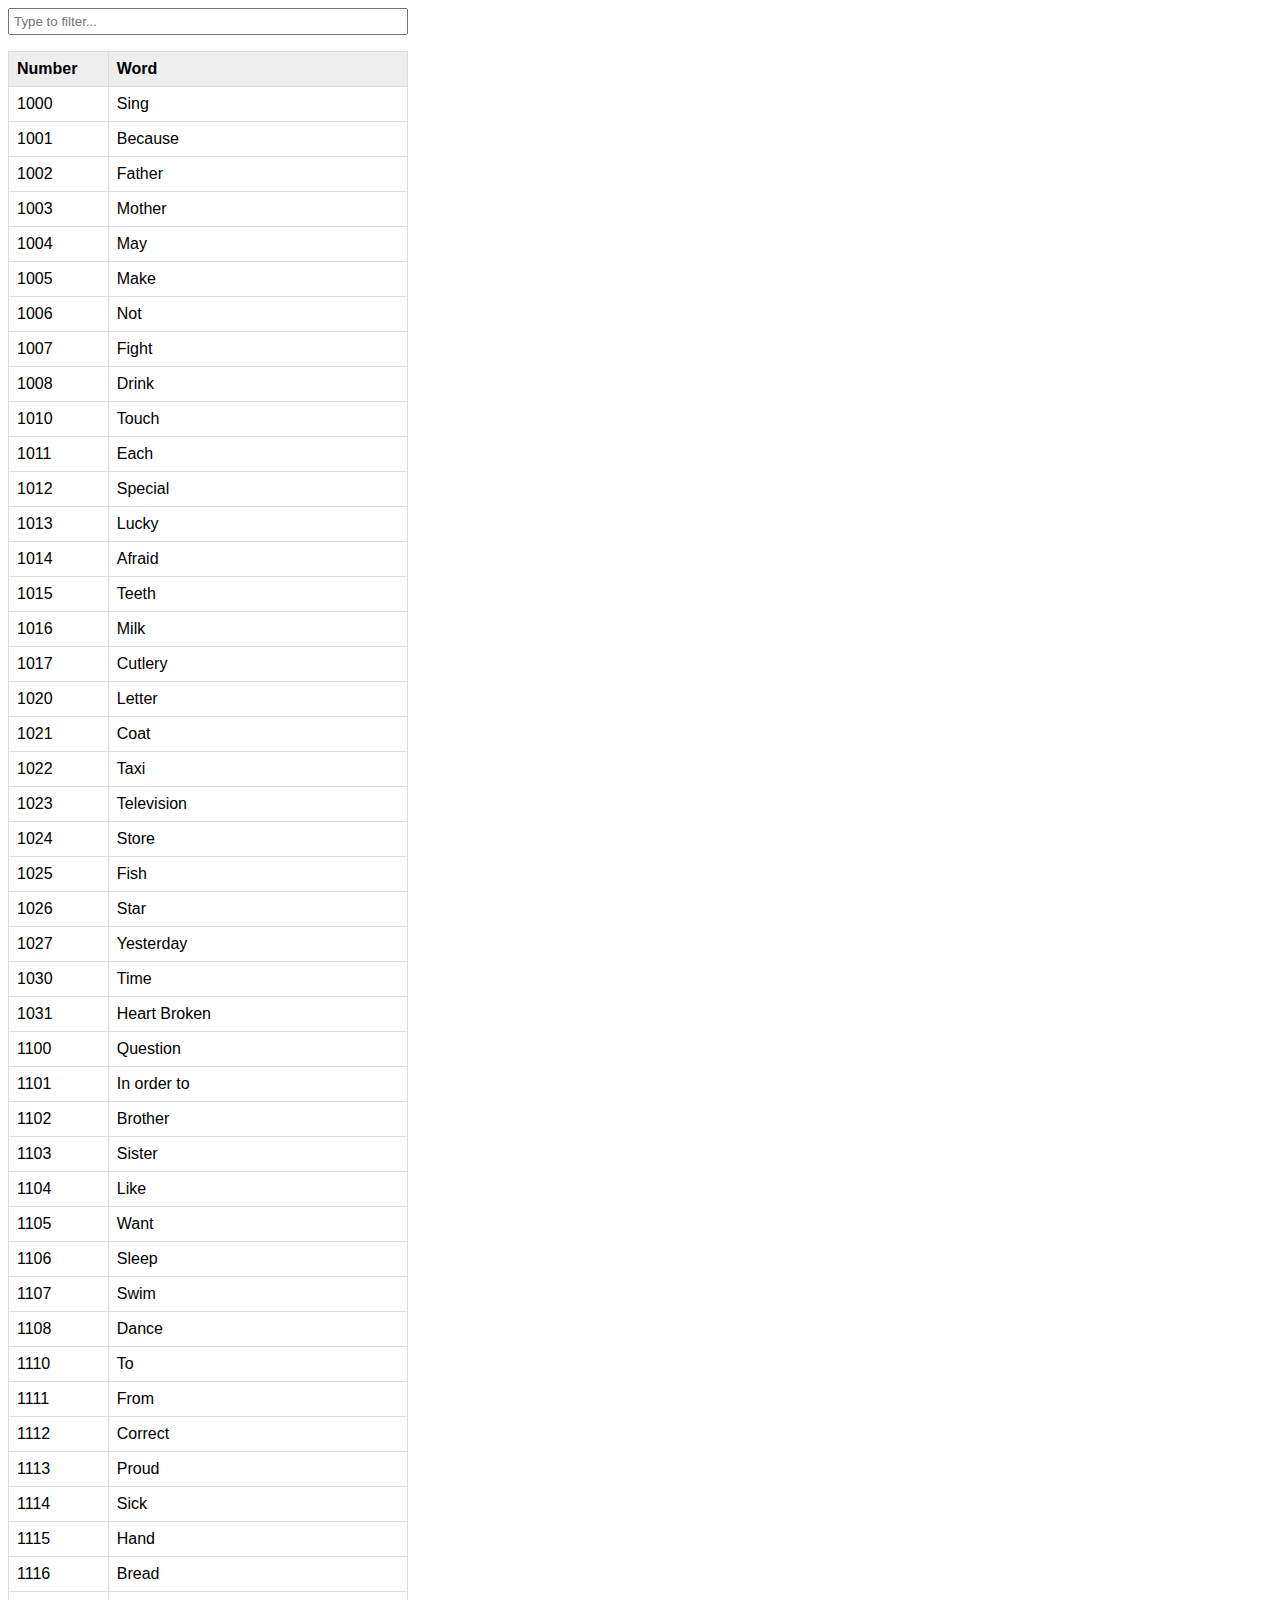
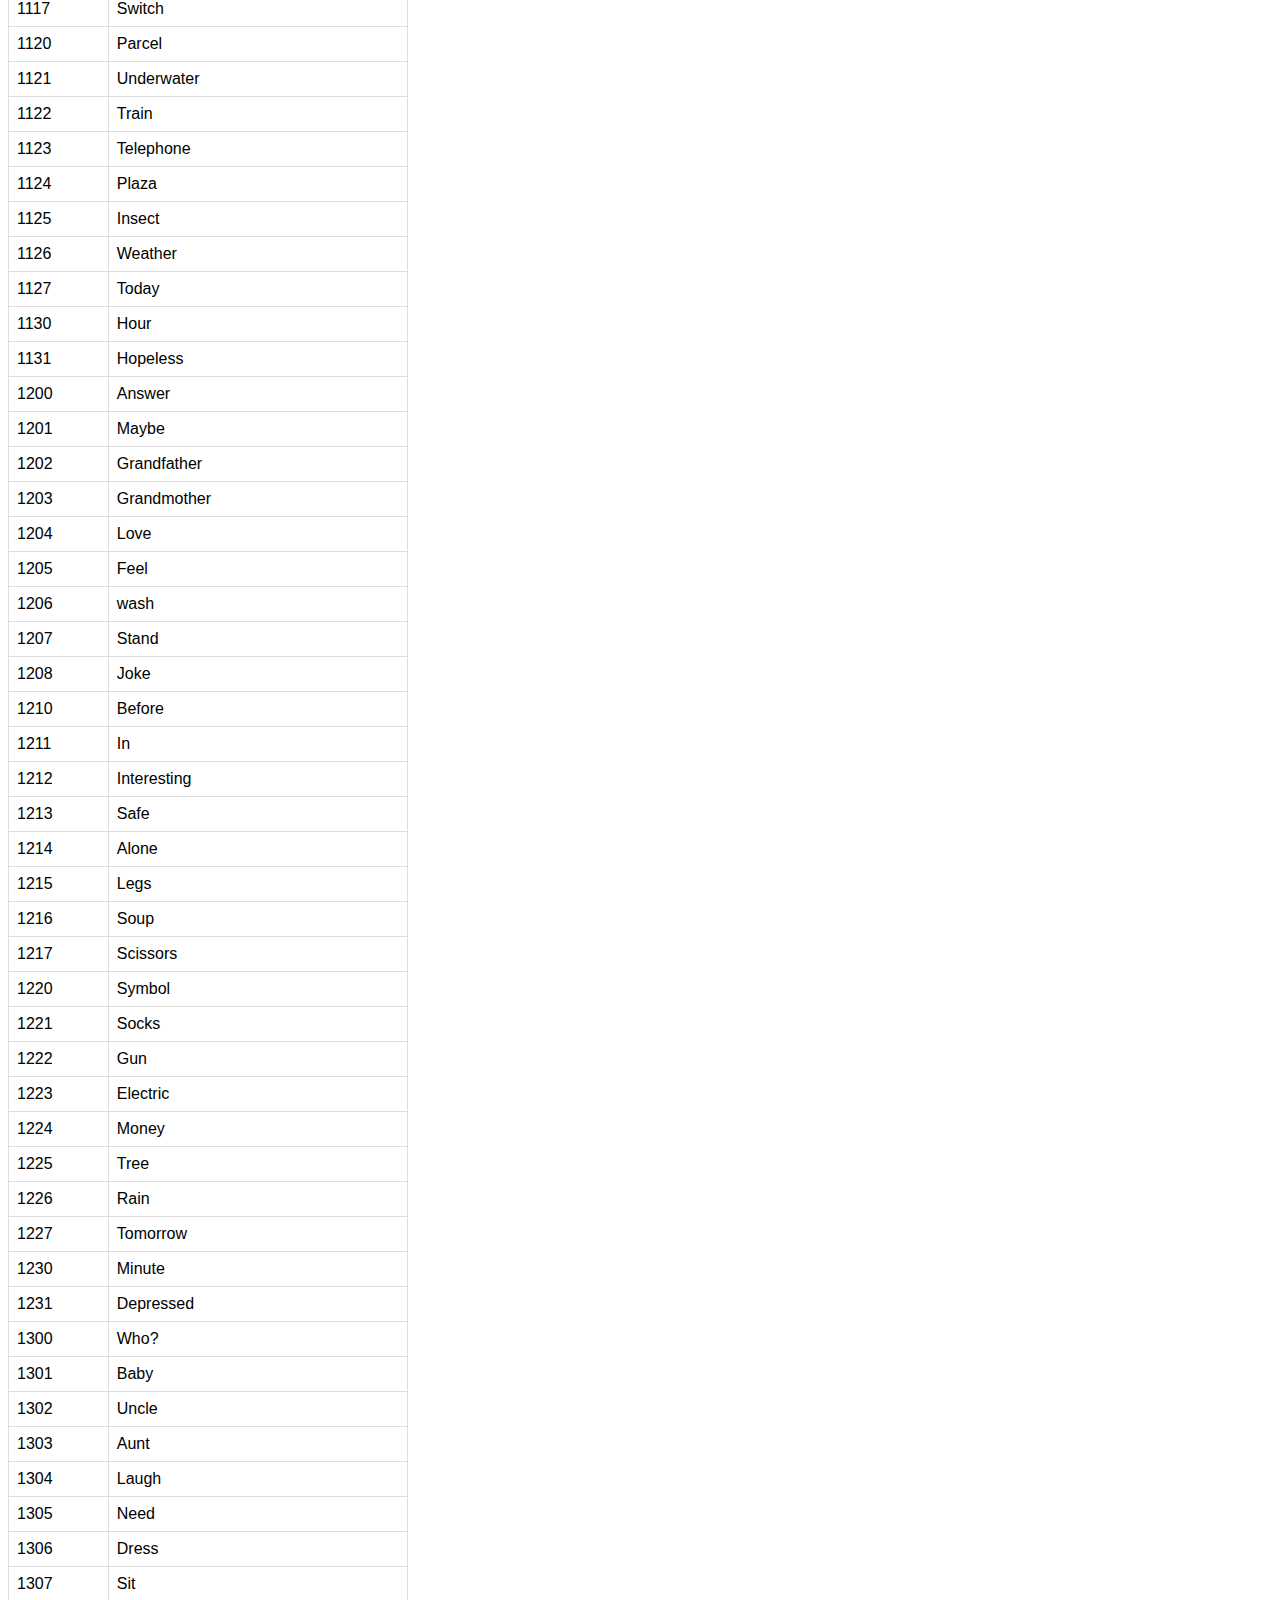
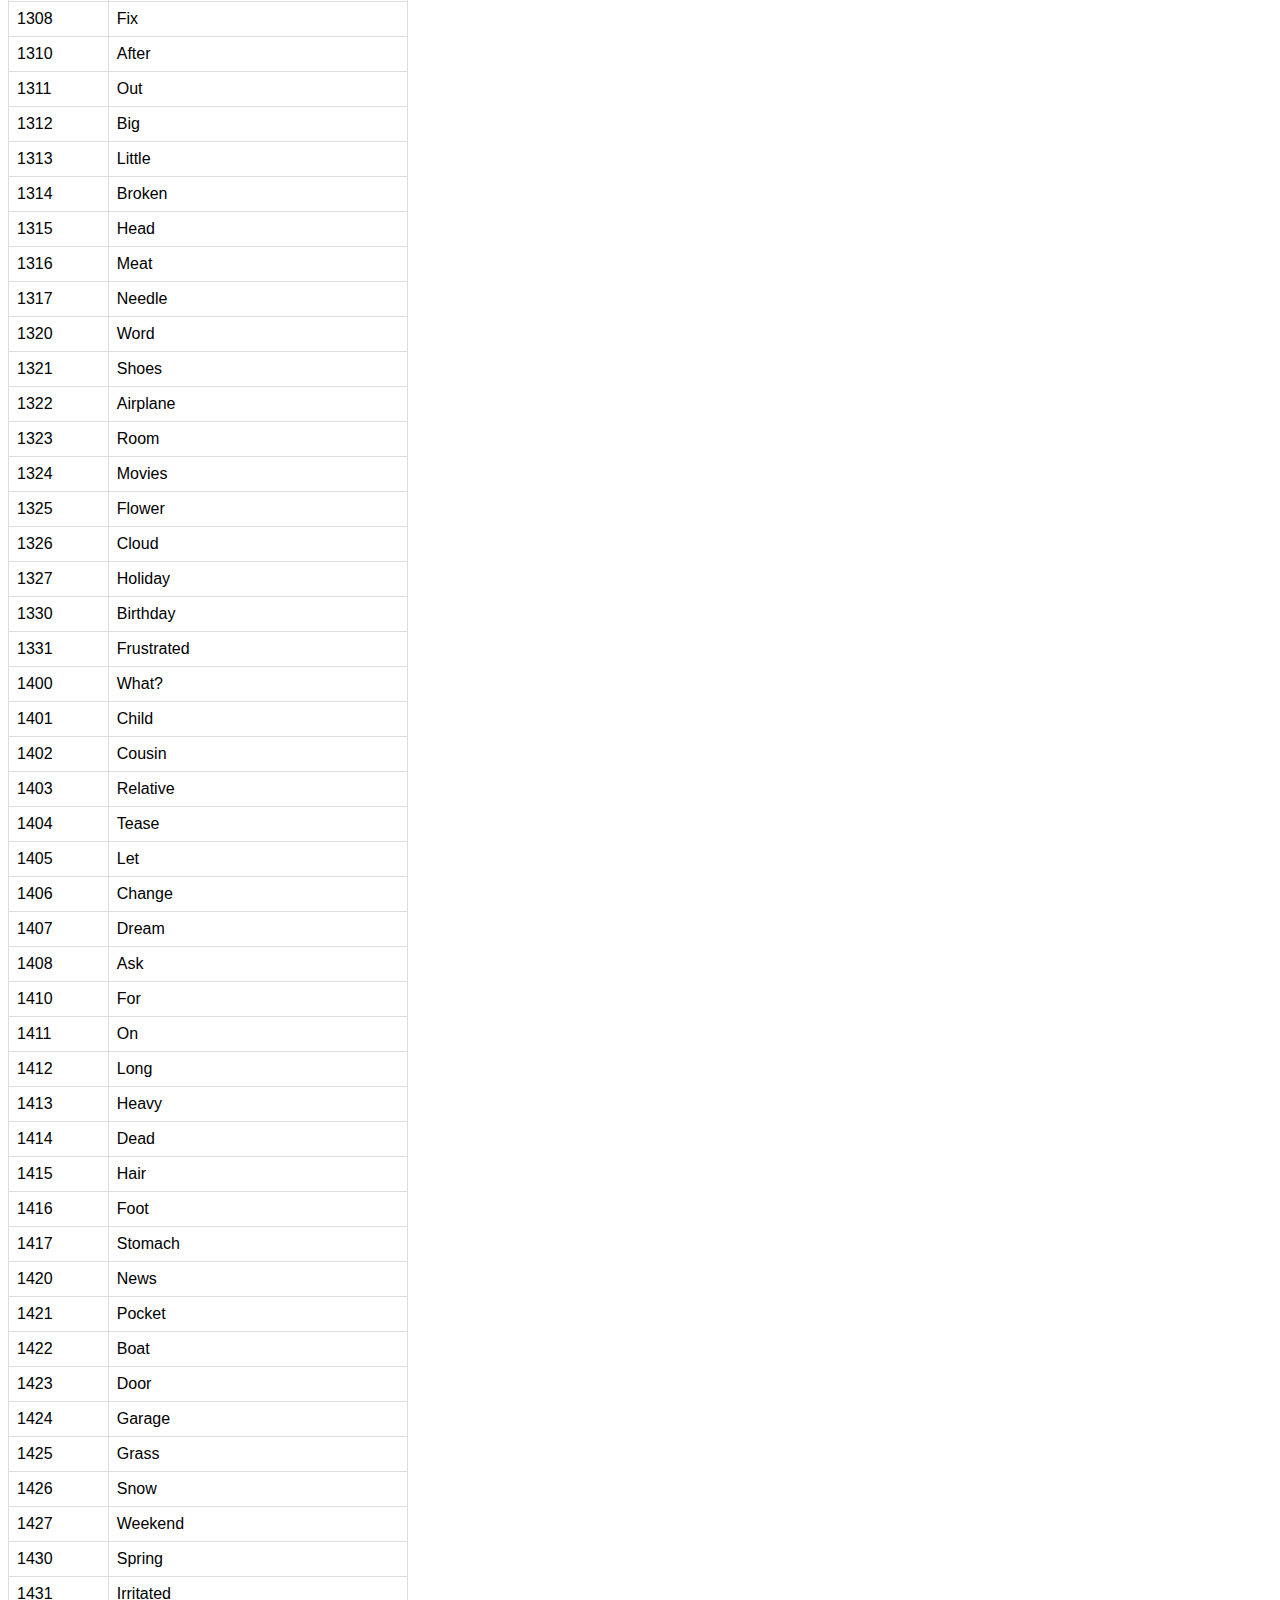
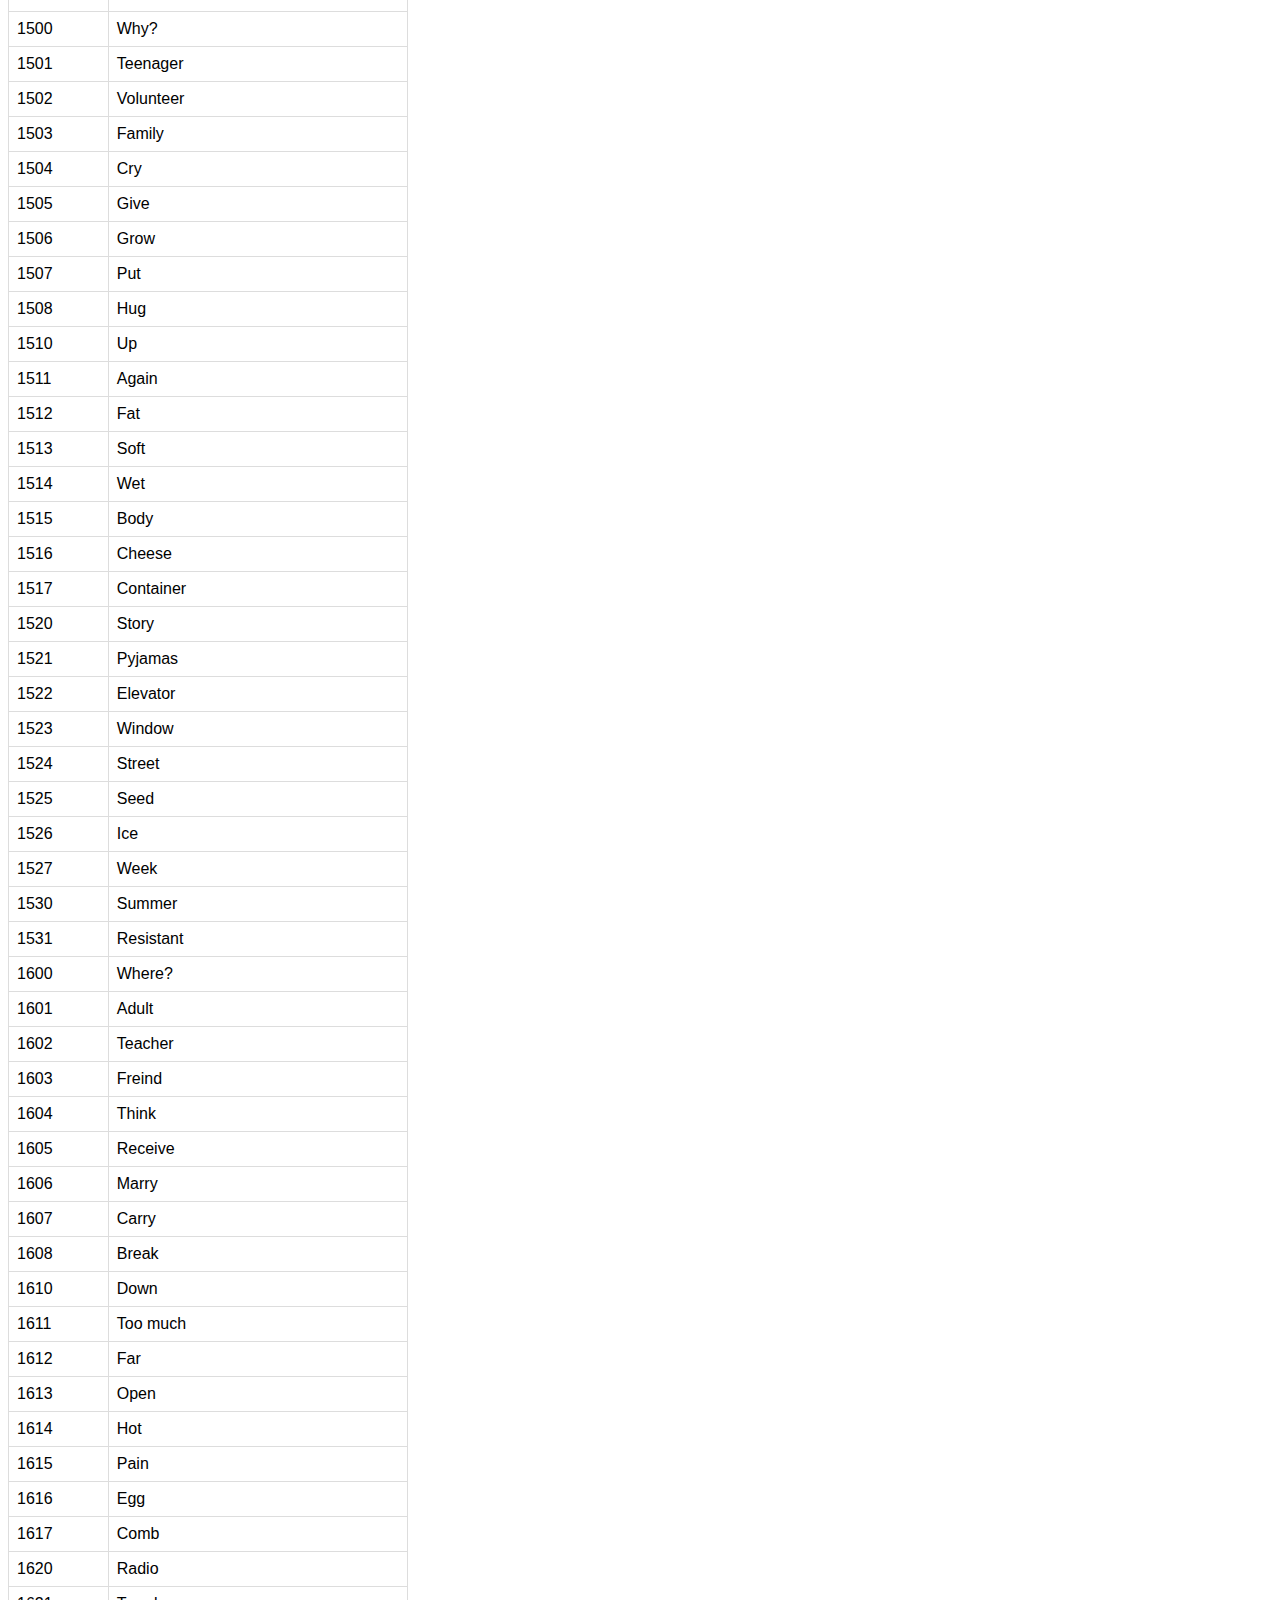
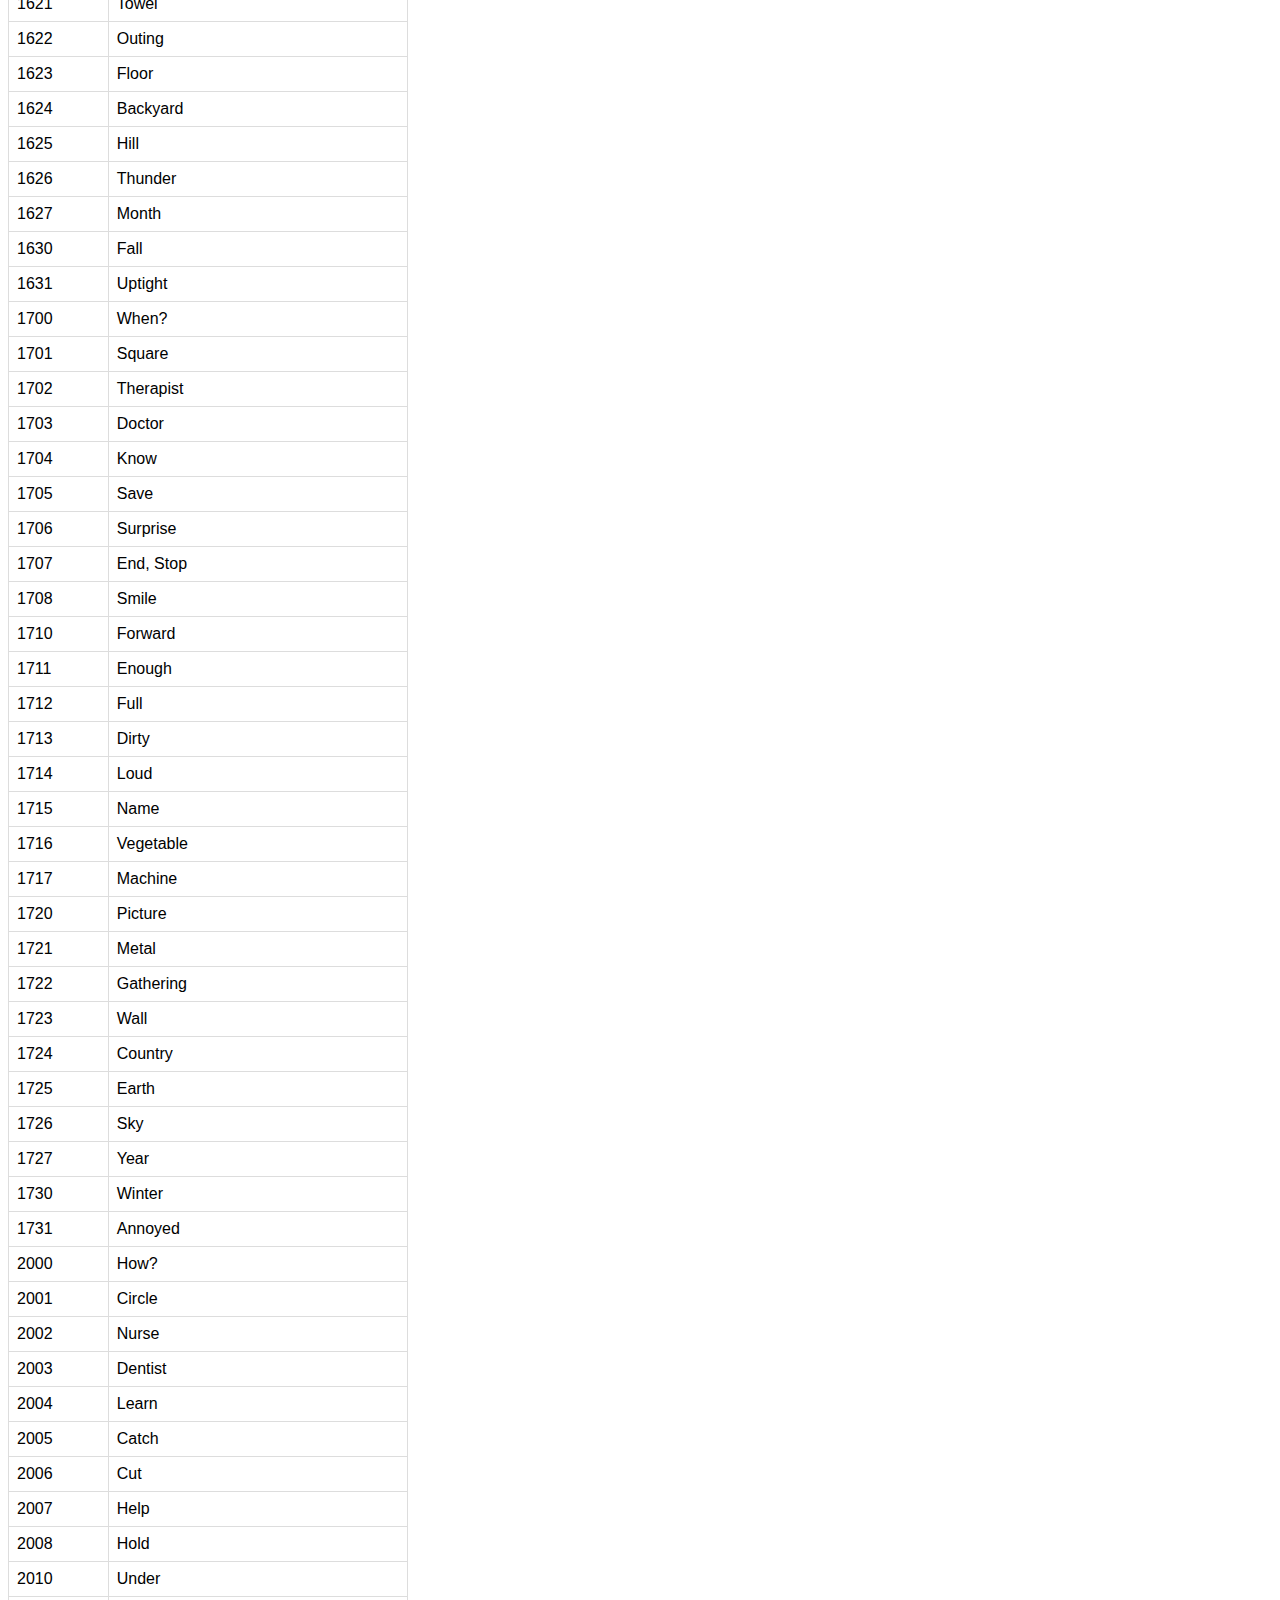
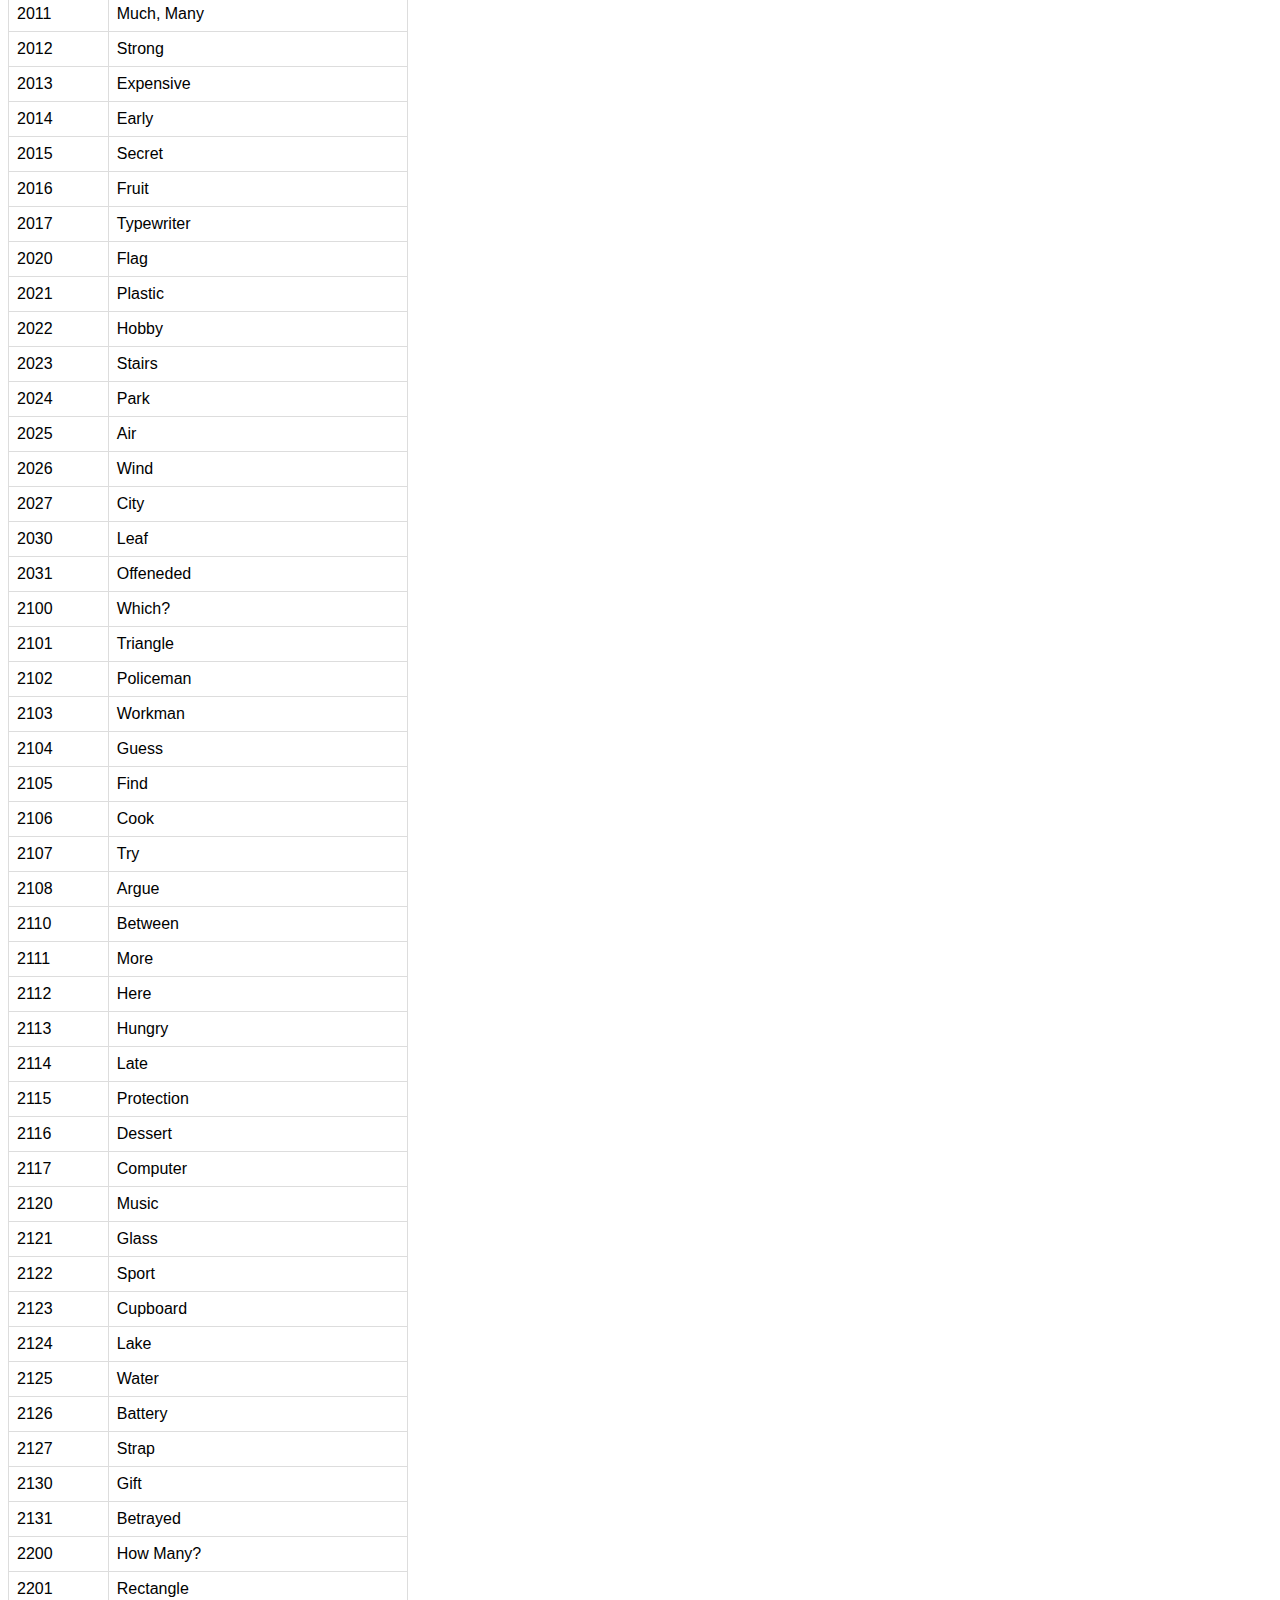
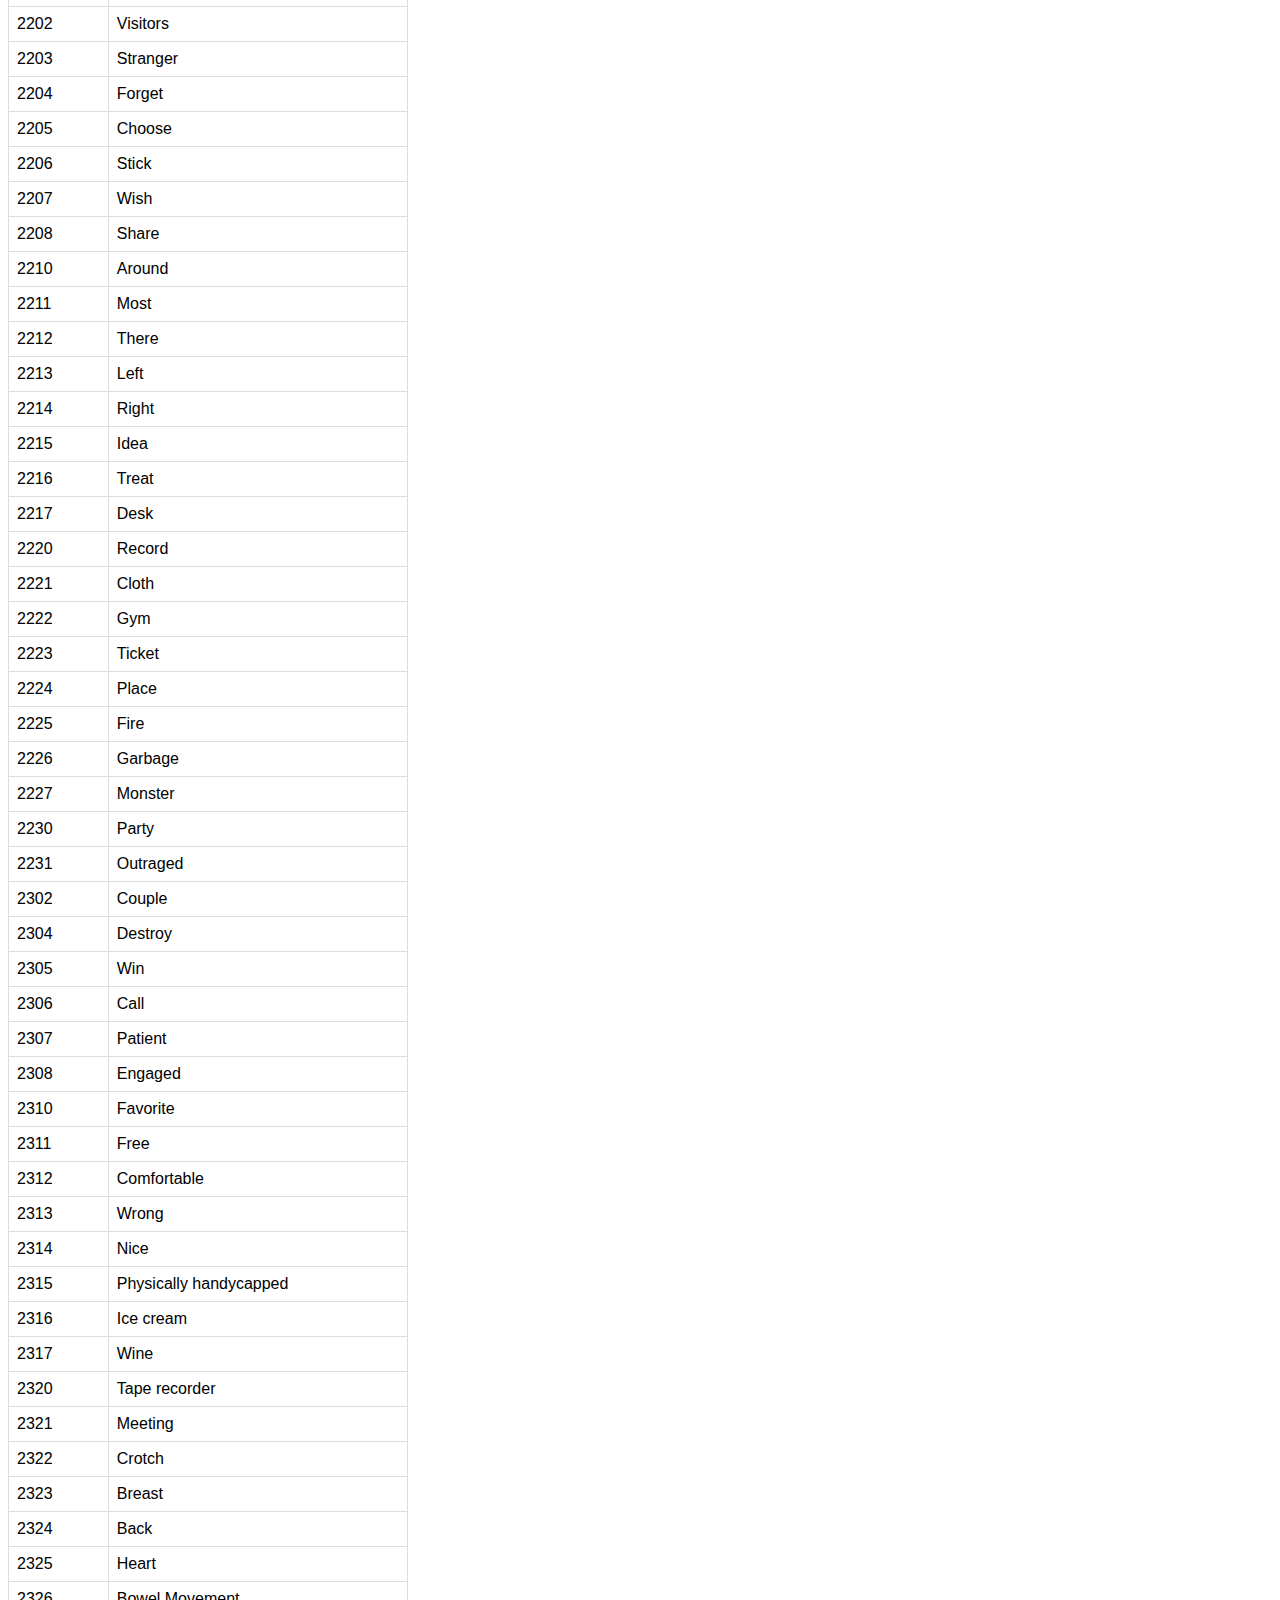
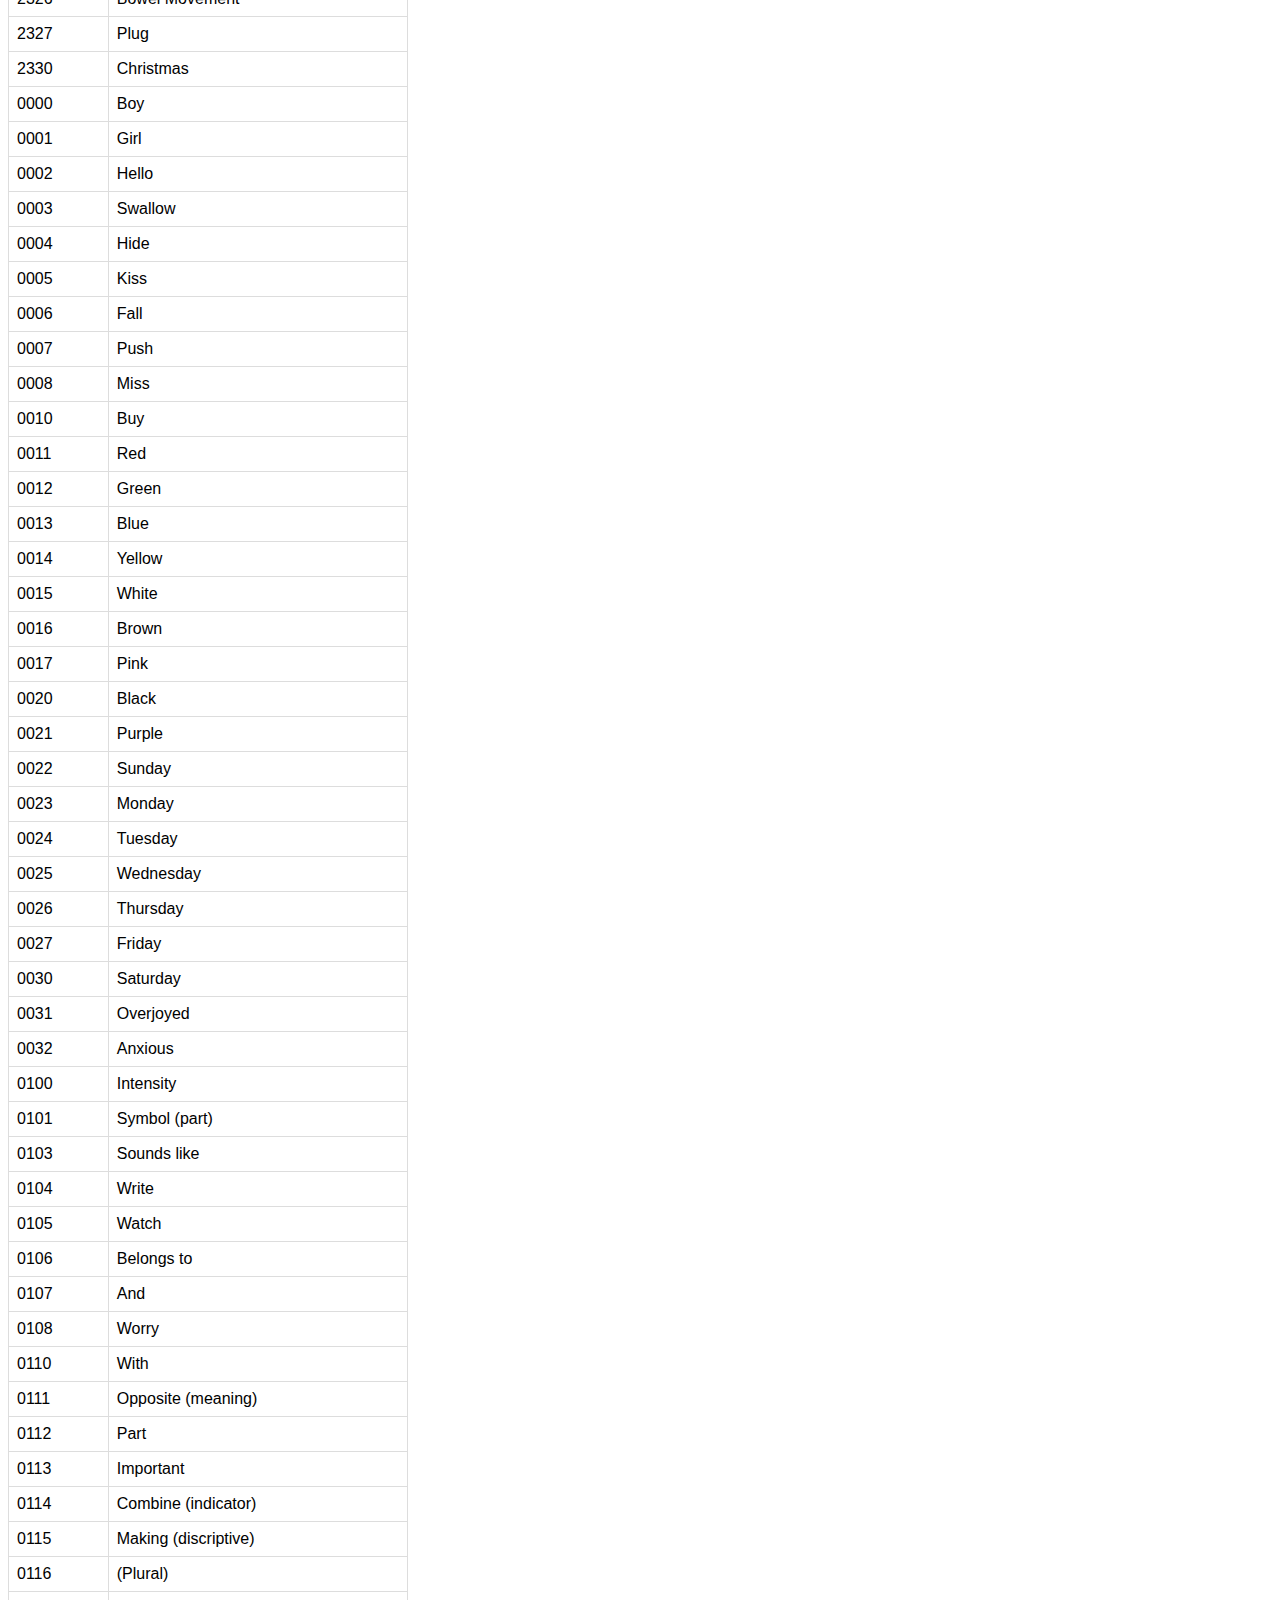
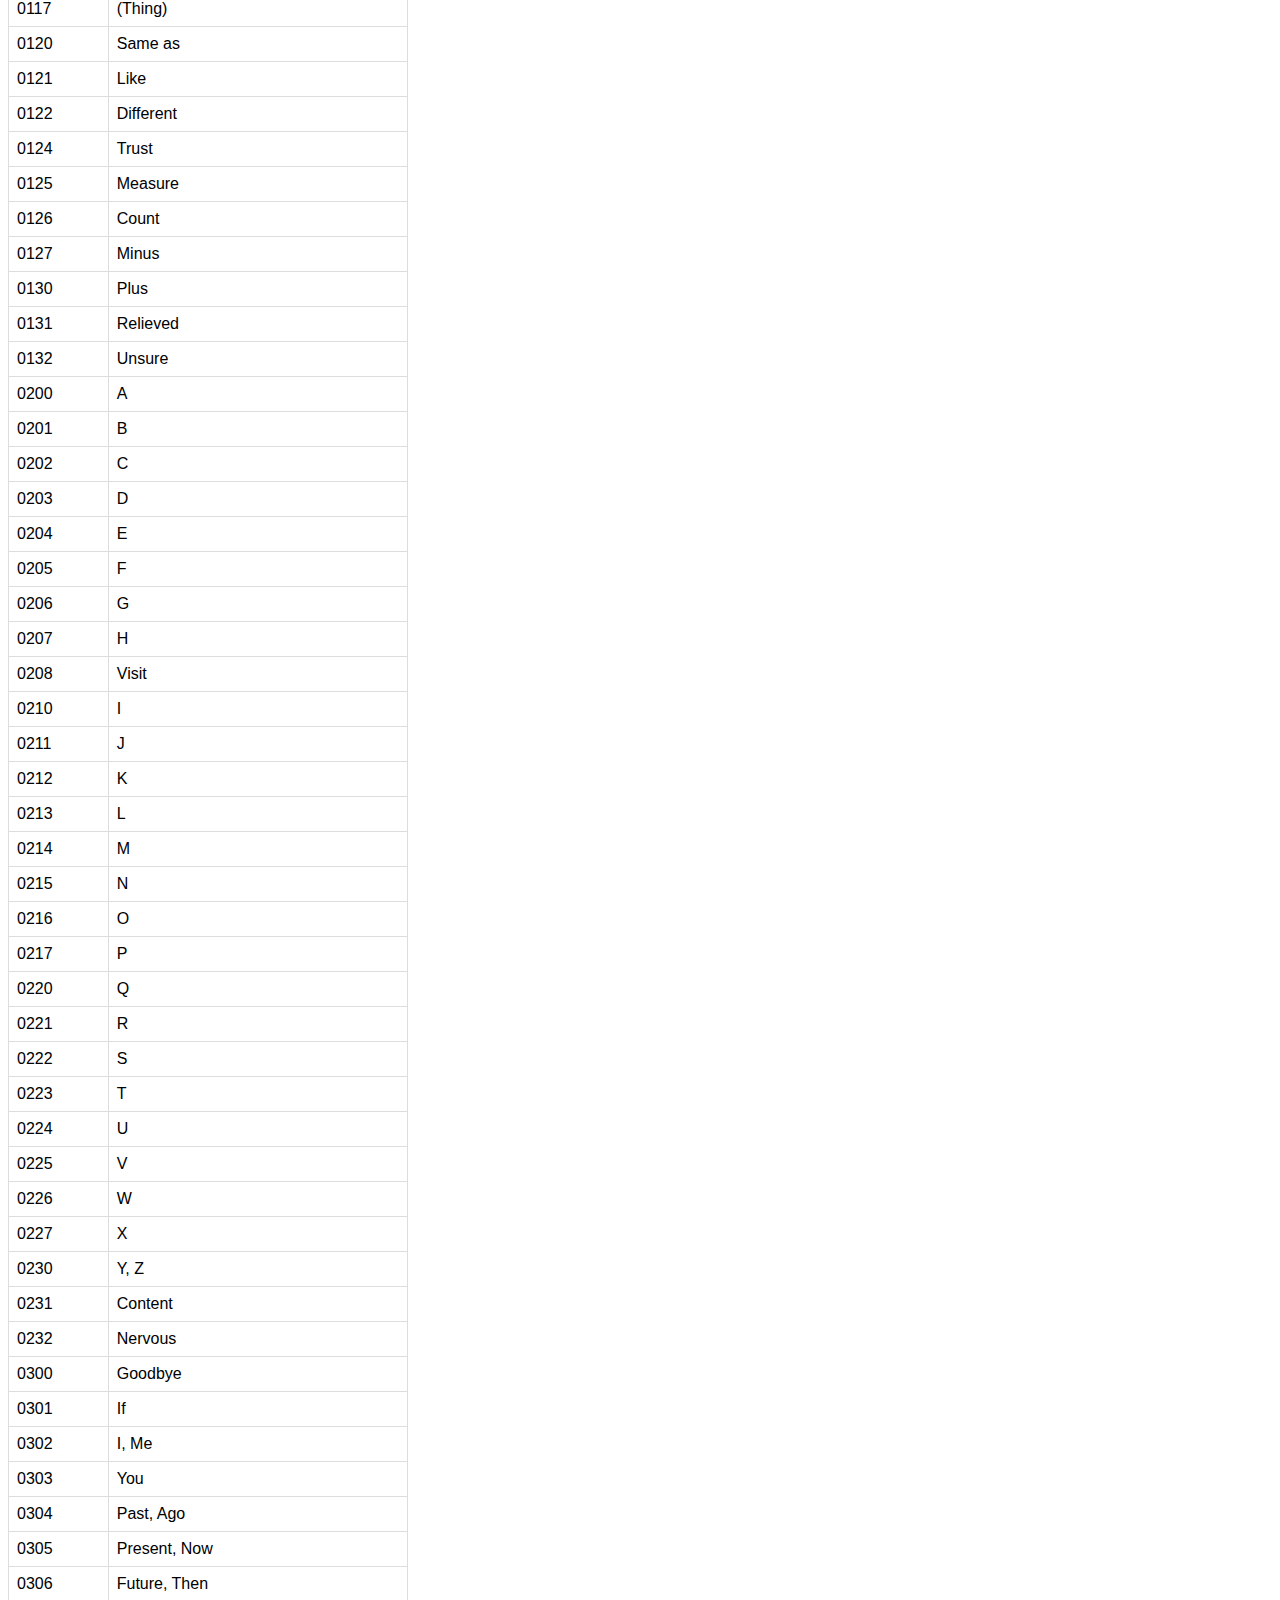
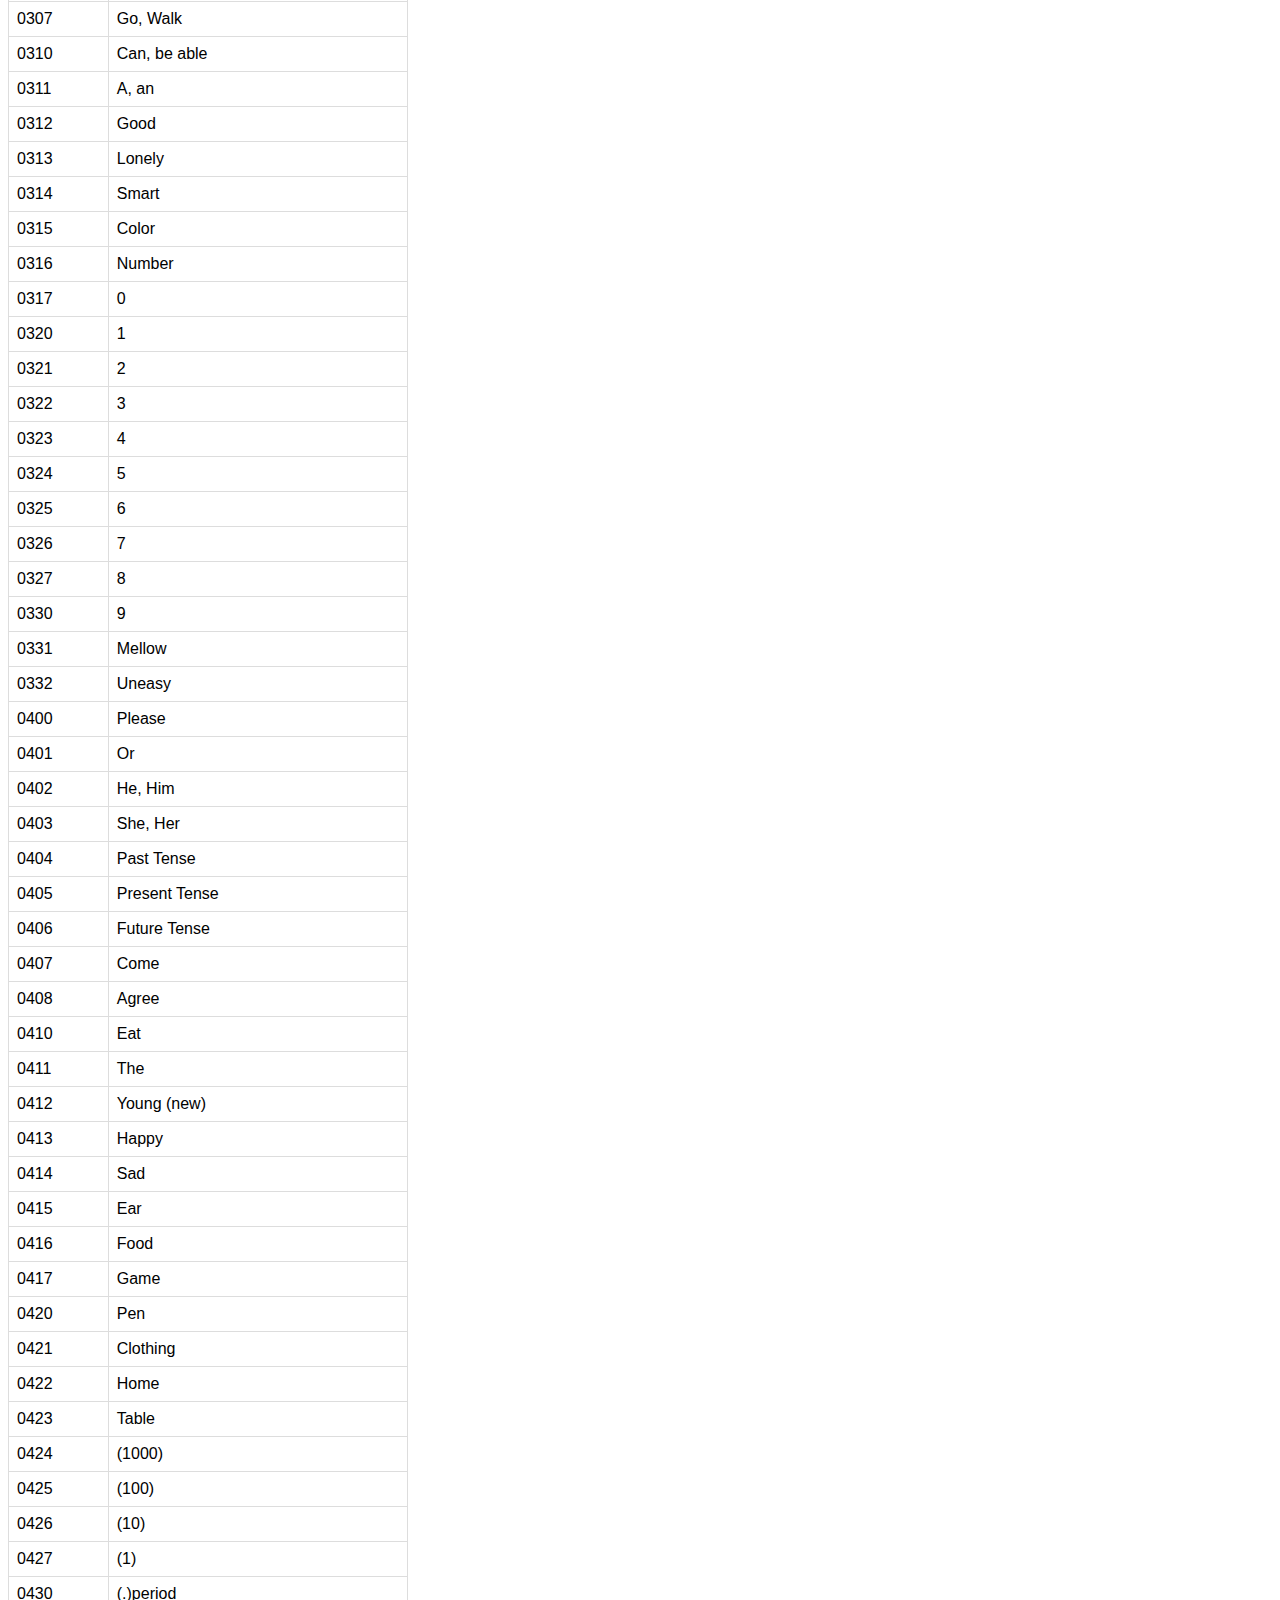
<file: table/index.html>
<!doctype html>
<html lang="en">
  <head>
    <meta charset="utf-8" />
    <meta name="viewport" content="width=device-width, initial-scale=1.0" />
    <link rel="stylesheet" href="style.css" />
    <title>Bliss Table for C.A.R.E.</title>
  </head>
  <body>
    <input type="text" id="search" placeholder="Type to filter..."/>
    <table id="table">
      <tr id="header">
        <th class="numCol">Number</th>
        <th>Word</th>
      </tr>
    </table>
    <script type="module" src="script.js"></script>
  </body>
</html>
</file>
<file: style.css>
* {
  box-sizing: border-box;
}

h1 {
  font-weight: normal;
}

body {
  max-width: 800px;
  margin: auto;
  background-color: #eee;
  font-family: Arial, Helvetica, sans-serif;
}

footer {
  padding: 0.5rem;
}

a {
  color: DodgerBlue;
}

input {
  width: 5em;
  font-size: 1em;
  transition: 150ms box-shadow ease;
}

input:focus {
  outline: none;
  border-color: DodgerBlue;
  box-shadow: 0 0 0 3px rgba(30, 144, 255, 0.5);
}

input,
fieldset {
  border: 1px solid grey;
}

footer,
h1,
h2 {
  text-align: center;
}

.content {
  width: 100%;
  margin-top: 1rem;
  padding: 0.5rem 1rem;
  background-color: white;
  box-shadow: 2px 3px 8px rgba(0, 0, 0, 0.2);
}

input,
.content,
#history {
  border-radius: 4px;
}

#history {
  display: none;
}

.eyes {
  float: right;
  padding-left: 1em;
  height: 70px;
}

.description {
  min-height: calc(70px + 1em);
}

.inputDiv {
  display: flex;
  justify-content: center;
  align-items: center;
  gap: 0.5em;
}

#list > li > span {
    float: right;
}

@media (max-width: 800px) {
  .content {
    margin: 0;
  }
}

@media (prefers-color-scheme: dark) {
  body {
    color-scheme: dark;
    background-color: #111;
  }

  .content,
  input {
    color: white;
    background-color: #222;
  }

  input,
  fieldset {
    border-color: #aaa;
  }
}
</file>
<file: table/style.css>
* {
  box-sizing: border-box;
}

body {
  width: 400px;
}

input {
  width: 100%;
  padding: 4px;
}

table {
  font-family: arial, sans-serif;
  border-collapse: collapse;
  width: 100%;
  margin-top: 1rem;
}

td,
th {
  border: 1px solid #dddddd;
  text-align: left;
  padding: 8px;
}

th {
  background-color: #eee;
}

.numCol {
  width: 25%;
}

.hidden {
  display: none;
}
</file>
